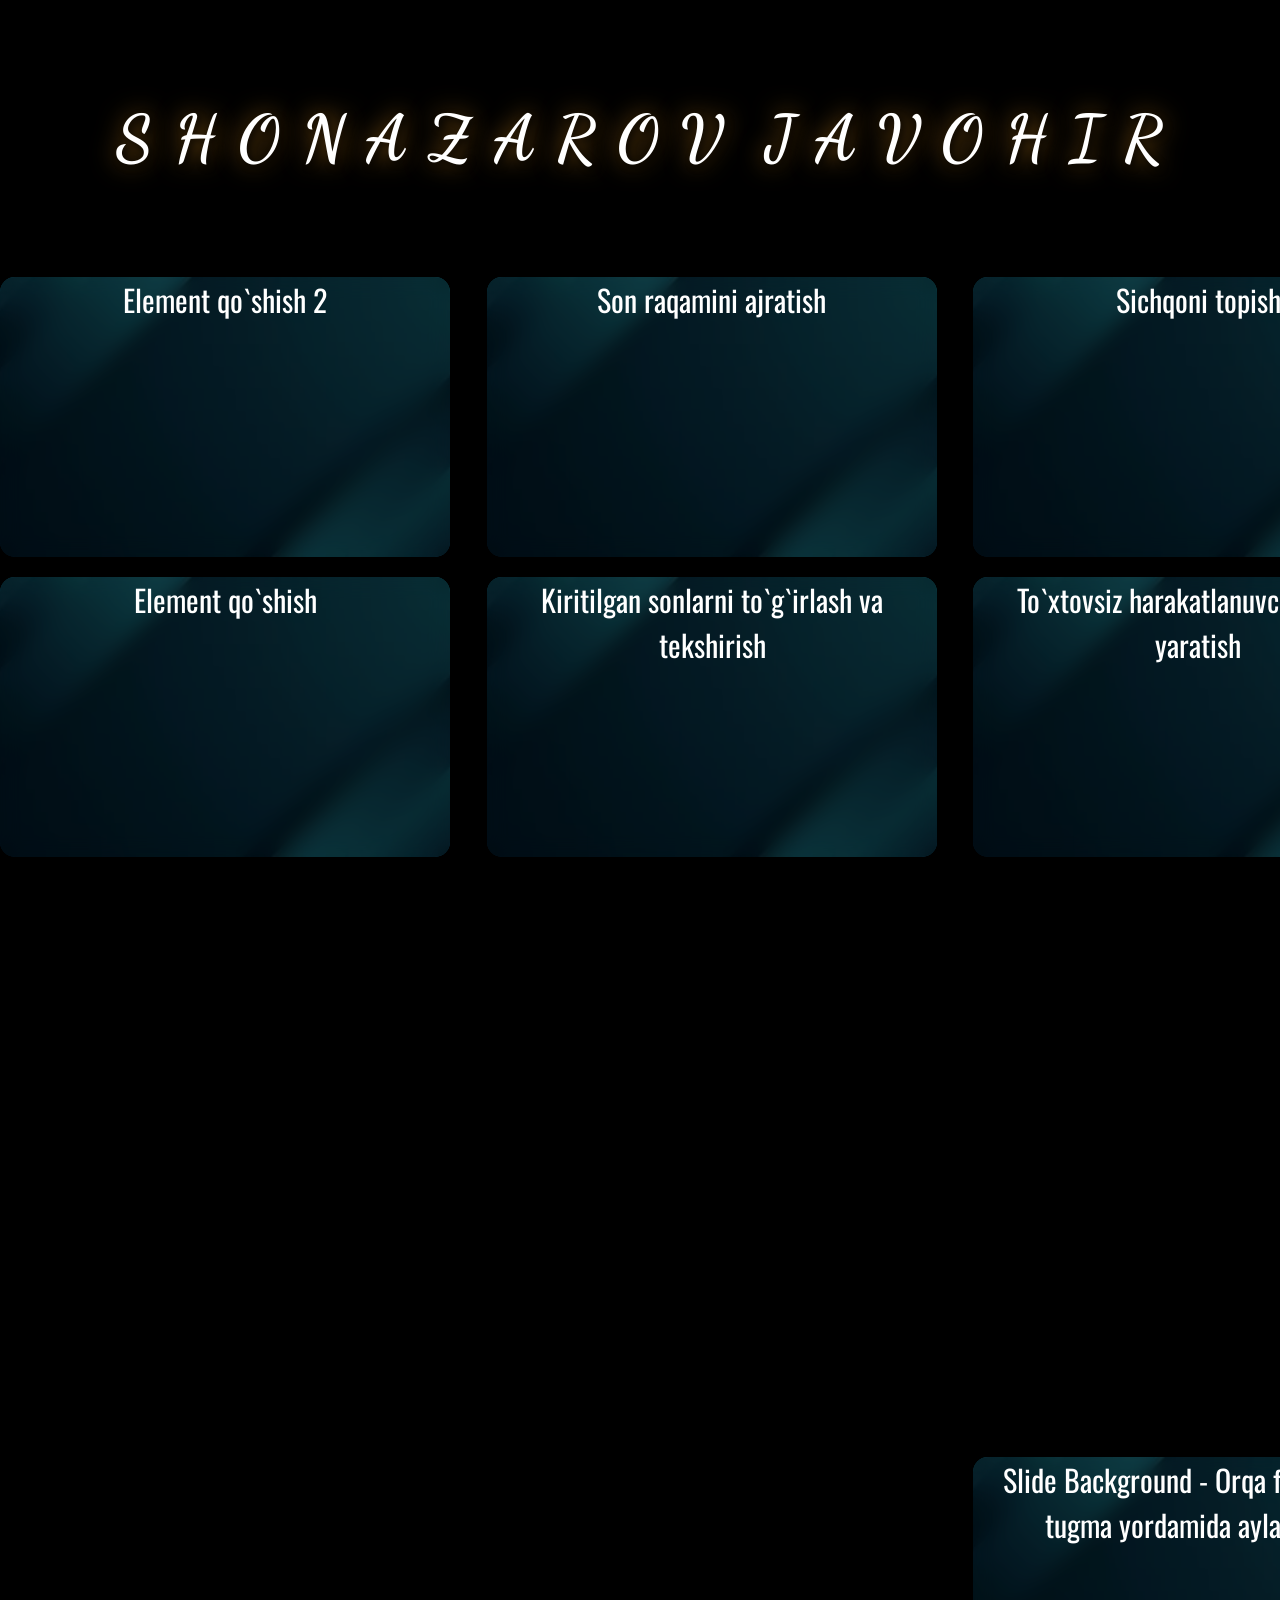
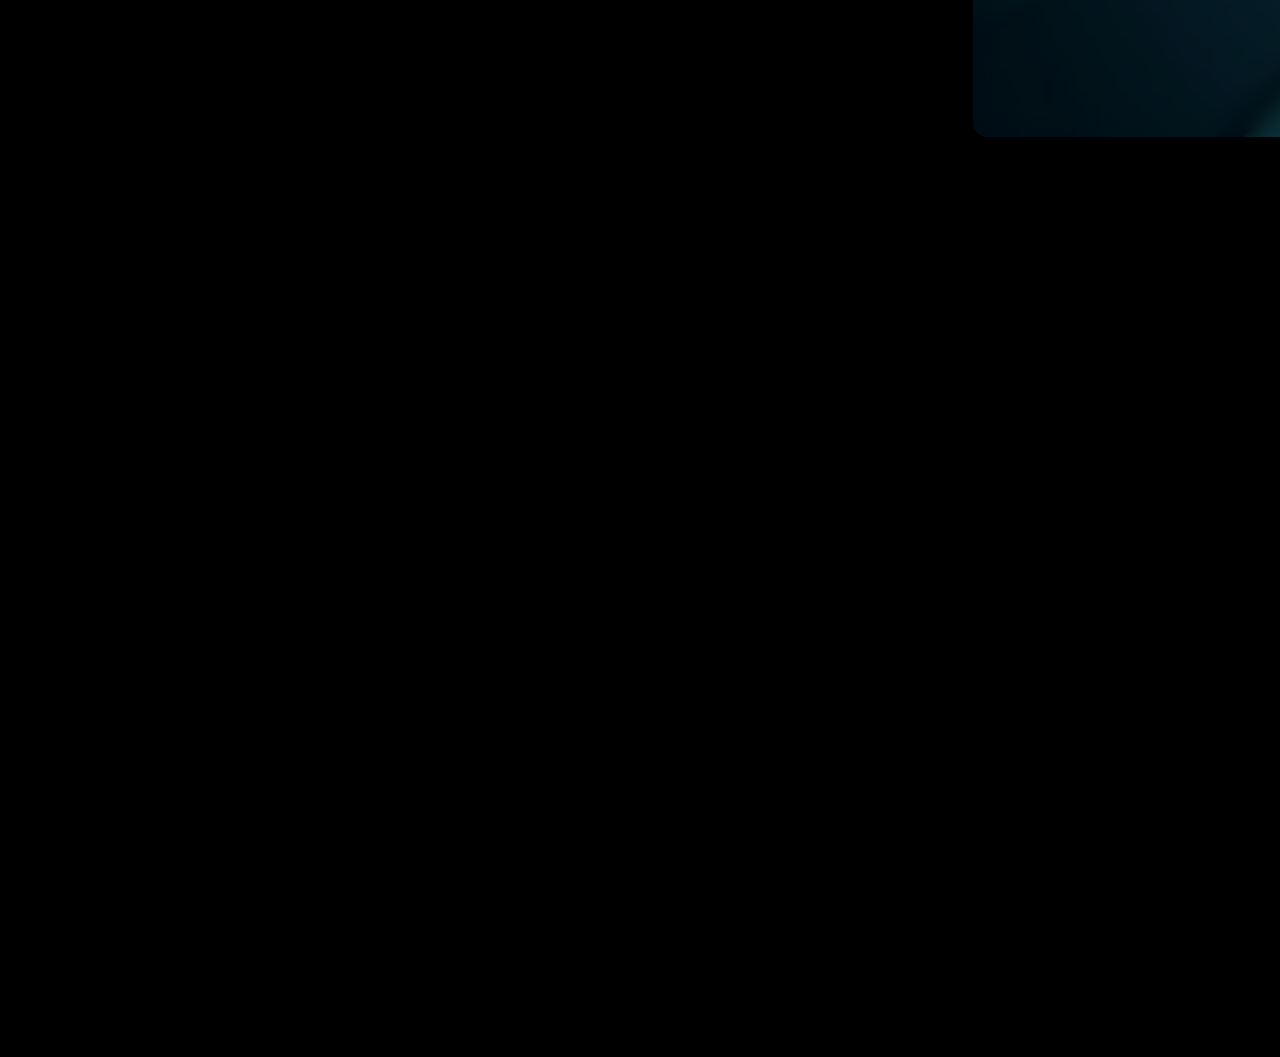
<file: index.html>
<!DOCTYPE html>
<html lang="en">
<head>
    <meta charset="UTF-8">
    <meta name="viewport" content="width=device-width, initial-scale=1.0">
    <title>Document</title>
    <link rel="stylesheet" href="style.css">
    <link rel="stylesheet" href="00/fontawesome-free-6.6.0-web/css/all.css">
    <link href="https://cdn.jsdelivr.net/npm/aos@2.3.4/dist/aos.css" rel="stylesheet">
    <script src="https://cdn.jsdelivr.net/npm/aos@2.3.4/dist/aos.js"></script>
</head>
<body>
    <h1>
        <span data-aos="fade-up" data-aos-delay="100" data-aos-once="false">S</span> 
        <span data-aos="zoom-in" data-aos-delay="200" data-aos-once="false">h</span> 
        <span data-aos="flip-left" data-aos-delay="300" data-aos-once="false">o</span> 
        <span data-aos="fade-down" data-aos-delay="400" data-aos-once="false">n</span> 
        <span data-aos="zoom-out" data-aos-delay="500" data-aos-once="false">a</span> 
        <span data-aos="flip-right" data-aos-delay="600" data-aos-once="false">z</span> 
        <span data-aos="fade-left" data-aos-delay="700" data-aos-once="false">a</span> 
        <span data-aos="zoom-in-up" data-aos-delay="800" data-aos-once="false">r</span> 
        <span data-aos="flip-up" data-aos-delay="900" data-aos-once="false">o</span> 
        <span data-aos="fade-right" data-aos-delay="1000" data-aos-once="false">v</span> 
        <span data-aos="flip-down" data-aos-delay="1100" data-aos-once="false"> </span> 
        <span data-aos="zoom-out-down" data-aos-delay="1200" data-aos-once="false">J</span> 
        <span data-aos="fade-left" data-aos-delay="1300" data-aos-once="false">a</span> 
        <span data-aos="flip-right" data-aos-delay="1400" data-aos-once="false">v</span> 
        <span data-aos="zoom-in" data-aos-delay="1500" data-aos-once="false">o</span> 
        <span data-aos="flip-up" data-aos-delay="1600" data-aos-once="false">h</span> 
        <span data-aos="fade-down" data-aos-delay="1700" data-aos-once="false">i</span> 
        <span data-aos="zoom-out" data-aos-delay="1800" data-aos-once="false">r</span>
    </h1>

    <div class="box">
        <div class="present5 play" data-aos="flip-left" data-aos-delay="200" data-aos-duration="800">
            <a href="05.Element qoshish/home.html">Element qo`shish 2 </a>
        </div>
      
        <div class="present1 play" data-aos="fade-up" data-aos-delay="200" data-aos-duration="800">
            <a href="01.yozilgan soni aniqlash/1home.html">Son raqamini ajratish</a>
        </div>
        <div class="present2 play" data-aos="fade-down" data-aos-delay="200" data-aos-duration="800">
            <a href="02.sichqoni topish/homet.html">Sichqoni topish</a>
        </div>
        <div class="present4 play" data-aos="zoom-out" data-aos-delay="200" data-aos-duration="800">
            <a href="04.Element qo`shish/home.htm">Element qo`shish</a>
        </div>
        <div class="present6 play" data-aos="flip-right" data-aos-delay="200" data-aos-duration="800">
            <a href="06.Kiritilgan sonni to`g`riligini tk/home.html">Kiritilgan sonlarni to`g`irlash va tekshirish</a>
        </div>
      
        <div class="present8 play" data-aos="flip-down" data-aos-delay="200" data-aos-duration="800">
            <a href="08.to`xtovsiz kopto`k/home.html">To`xtovsiz harakatlanuvchi kaptok yaratish</a>
        </div>
        <div class="present9 play" data-aos="fade-left" data-aos-delay="200" data-aos-duration="800">
            <a href="09.sahivani click yordamidan ochish va yopish/home.html">Sahifalarni click yordaida ochish va yopish</a>
        </div>
        <div class="present14 play" data-aos="fade-up-right" data-aos-delay="200" data-aos-duration="800">
            <a href="14.click yordamida elementni o`zgartirish/home.html">Click hodisasi bilan elementlarni o`zgartirish</a>
        </div>
        <div class="present10 play" data-aos="fade-right" data-aos-delay="200" data-aos-duration="800">
            <a href="10.login parol/index.html">Login parol sahifasi</a>
        </div>
        <div class="present15 play" data-aos="zoom-in-up" data-aos-delay="200" data-aos-duration="800">
            <a href="15.mebellar narxi/home.html">Mebelar ro`yhatini tayorlash</a>
        </div>
        <div class="present16 play" data-aos="zoom-in-down" data-aos-delay="200" data-aos-duration="800">
            <a href="16.Test dasturi interfeysini yaratish/home.html">Test dasturi interfeysini yaratish</a>
        </div>
        <div class="present11 play" data-aos="slide-up" data-aos-delay="200" data-aos-duration="800">
            <a href="11.orqa foni oldinga va orqaga o`tqazish/home.html">Slide Background - Orqa fon rasimni tugma yordamida aylantirish</a>
        </div>
     
        <div class="present19 play" data-aos="fade-down-right" data-aos-delay="200" data-aos-duration="800">
            <a href="19.Boriga baraka dasturi/home.html">Boriga baraka dasturi</a>
        </div>
        <div class="present20 play" data-aos="fade-down-left" data-aos-delay="200" data-aos-duration="800">
            <a href="20.X vs O o`yini/home.html">X vs O o`yini</a>
        </div>
        <div class="present17 play" data-aos="fade-up-right" data-aos-delay="200" data-aos-duration="800">
            <a href="17.Imtixon topshiriqlari/home.html">Imtixon topshiriqlari</a>
        </div>
        <div class="present24 play" data-aos="flip-right" data-aos-delay="200" data-aos-duration="800">
            <a href="24.Kazeno o`yini/home.html">casino o`yini</a>
        </div>
        <div class="present21 play" data-aos="zoom-in-left" data-aos-delay="200" data-aos-duration="800">
            <a href="21.Ro`yhatga element kiritish va o`chirish/home.html">Ro`yhatga element kiritish va o`chirish</a>
        </div>
      
        <div class="present23 play" data-aos="flip-left" data-aos-delay="200" data-aos-duration="800">
            <a href="23.O`xshash kartalarni topish o`yini/home.html">O`xshash kartalarni topish o`yini</a>
        </div>
        <div class="present22 play" data-aos="zoom-in-right" data-aos-delay="200" data-aos-duration="800">
            <a href="22.Taomnomalrani random yordamida generatsiya qilish/hpme.html">Taomnomalrani random yordamida generatsiya qilish</a>
        </div>
        <div class="present29 play" data-aos="fade-up" data-aos-delay="200" data-aos-duration="800">
            <a href="29.Online magazin dasturi/index.html">Online magazin dasturi</a>
        </div>
        <div class="present25 play" data-aos="flip-up" data-aos-delay="200" data-aos-duration="800">
            <a href="25.Tezyoz dasturi/home.html">Tezyoz dasturi</a>
        </div>
        <div class="present27 play" data-aos="fade-left" data-aos-delay="200" data-aos-duration="800">
            <a href="27.Eleo Maskning pullarini sarflash/home.html">Elon Maskning pullarini sarflash</a>
        </div>
        <div class="present26 play" data-aos="flip-down" data-aos-delay="200" data-aos-duration="800">
            <a href="26.Tezkor klaviatura o`yini/home.html">Tezkor klaviatura o`yini</a>
        </div>
        <div class="present28 play" data-aos="fade-right" data-aos-delay="200" data-aos-duration="800">
            <a href="28.So`zlarni o`yla topish o`yini/">So`zlarni o`yla topish o`yini</a>
        </div>
      
    </div>
    
    <script>
        AOS.init({
            duration: 1000,
            offset: 200,
            once: false
        });
    </script>
</body>
</html>
</file>
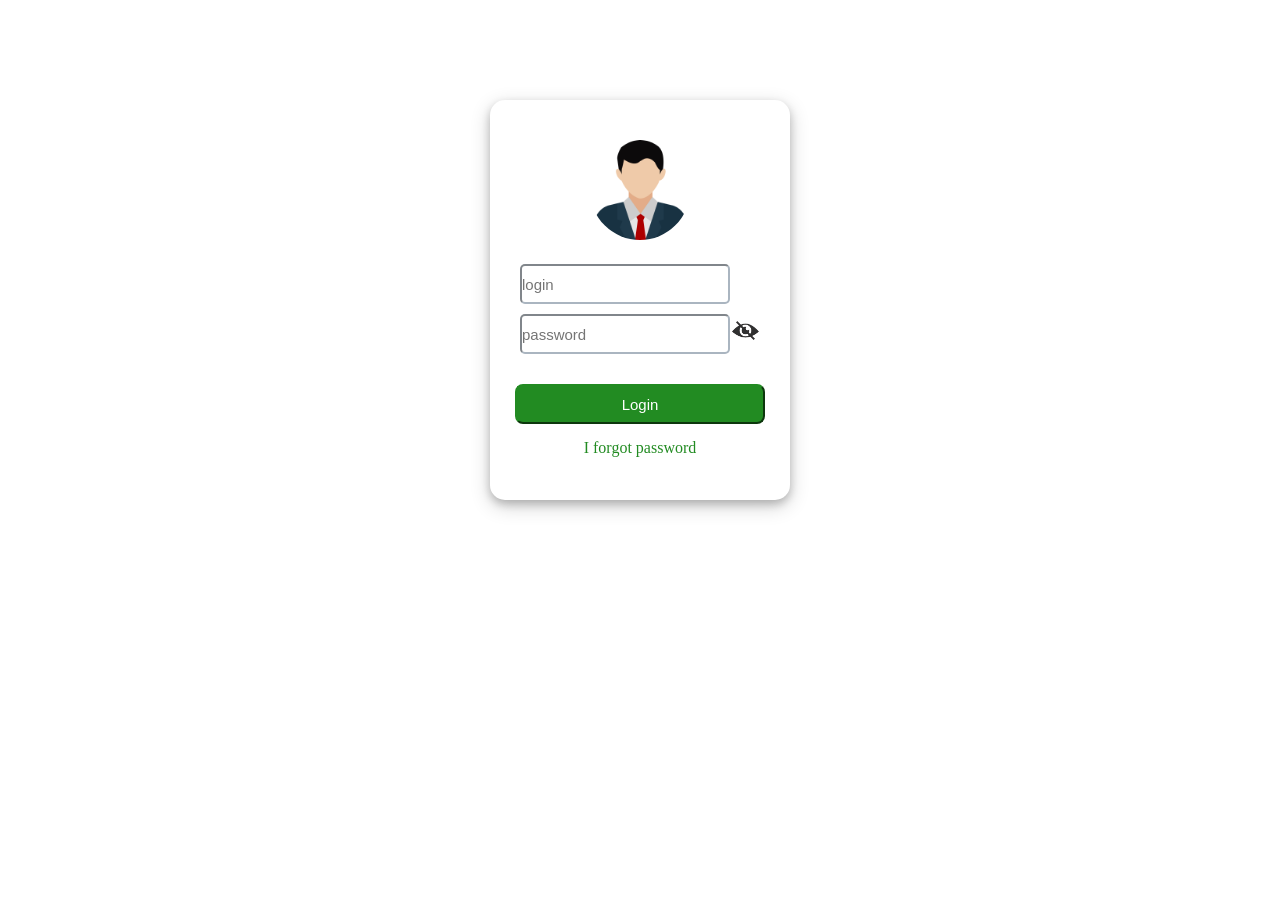
<file: 10.login parol/index.html>
<!DOCTYPE html>
<html lang="en">
<head>
    <meta charset="UTF-8">
    <meta name="viewport" content="width=device-width, initial-scale=1.0">
    <title>Login</title>
    <link rel="stylesheet" href="main.css">
</head>
<body>
    <div class="block1">
        <div class="img">
            <img src="img/user.png" alt="img">
        </div>
        <div class="bolak2">
            <input type="text" placeholder="login">
            <input type="password" placeholder="password" id="password">
            <img src="img/eye-x.png" alt="img" class="rasm">
        </div>

        <button>Login</button>
        <p class="forgot">I forgot password</p>
    </div>

    <script src="app.js"></script>
</body>
</html>
</file>
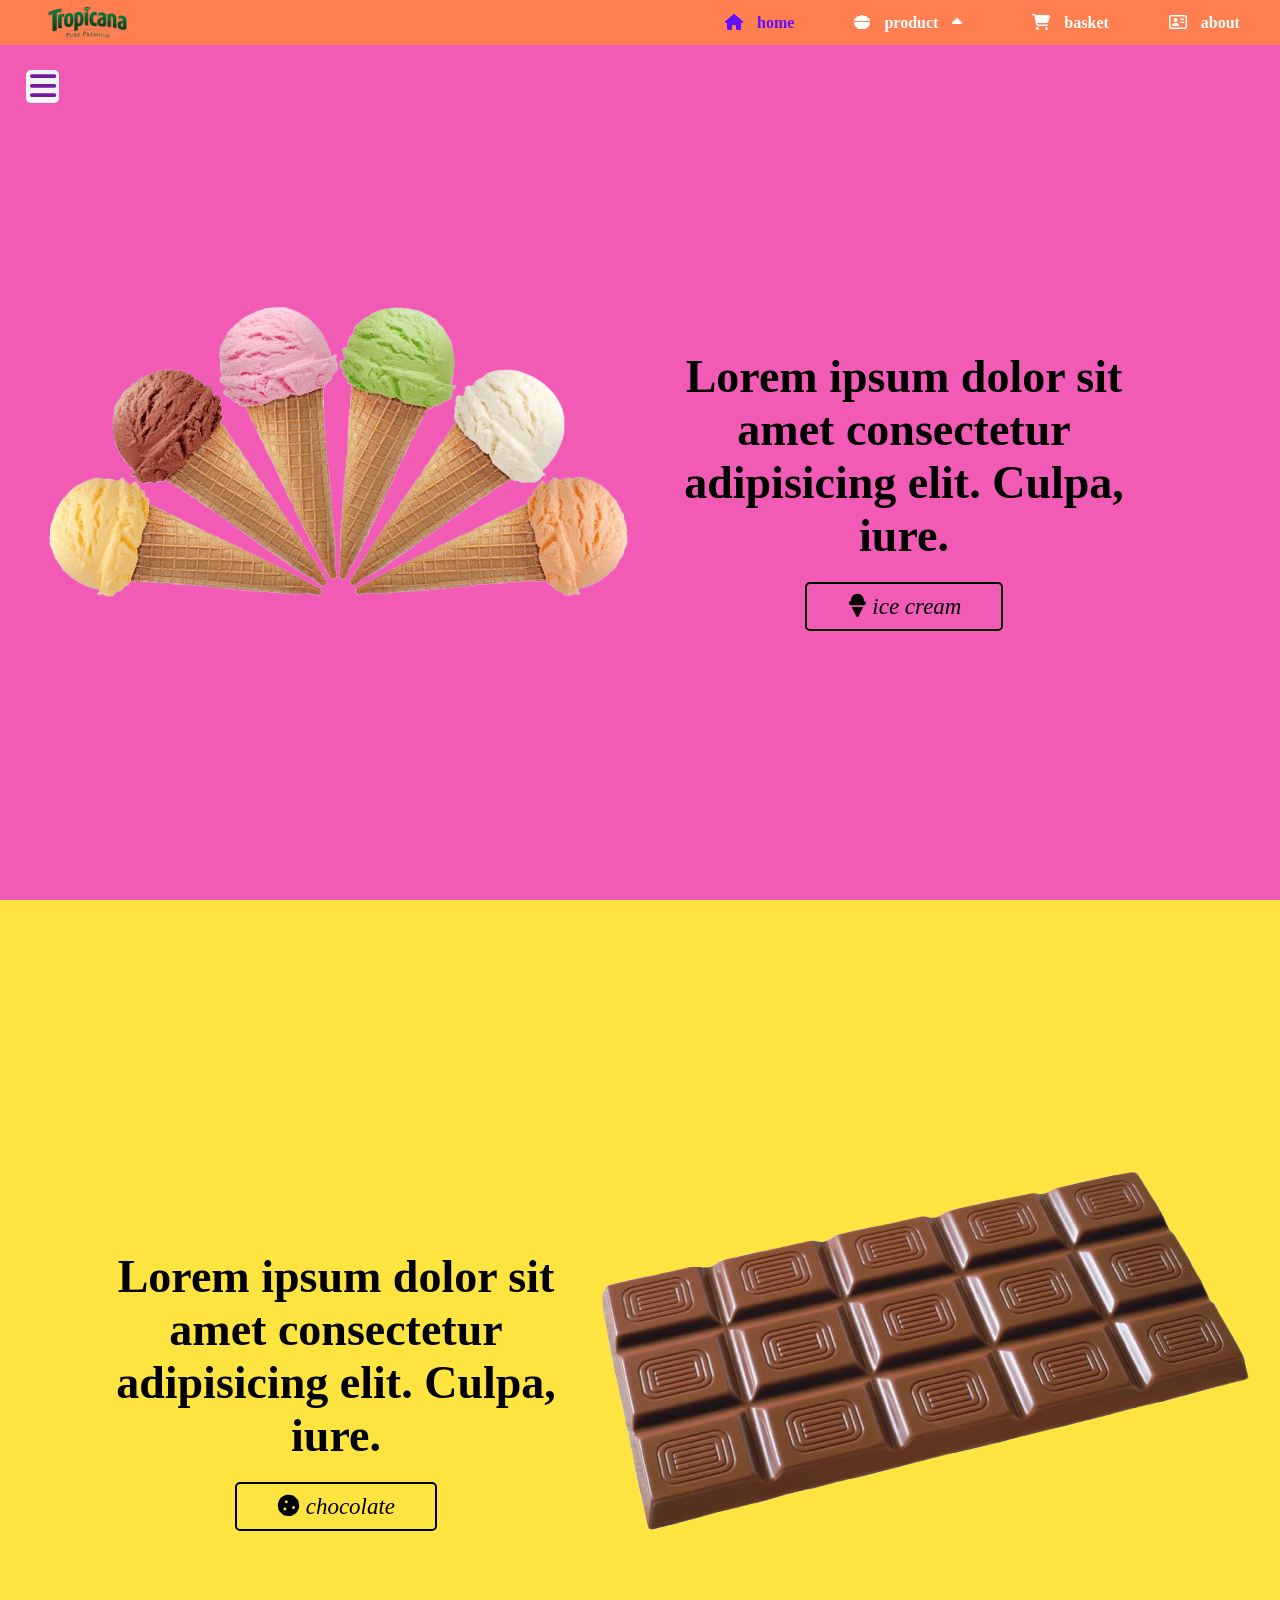
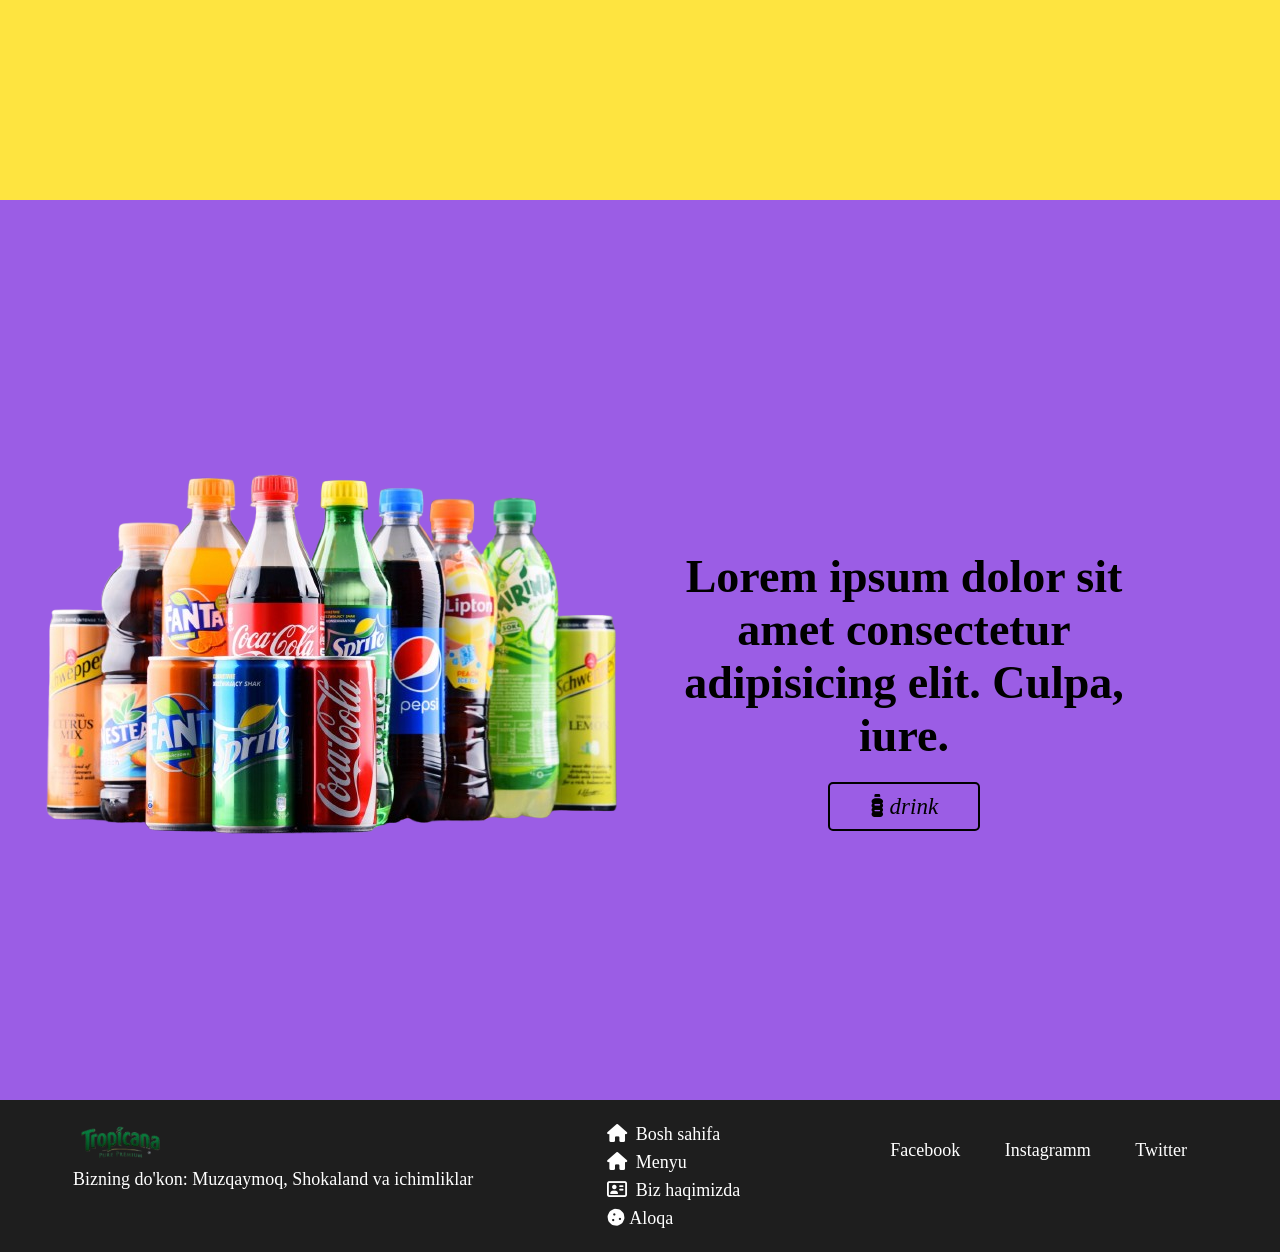
<file: 29.Online magazin dasturi/index.html>
<!DOCTYPE html>
<html lang="en">
<head>
    <meta charset="UTF-8">
    <meta name="viewport" content="width=device-width, initial-scale=1.0">
    <title>Document</title>
    <link rel="stylesheet" href="https://cdnjs.cloudflare.com/ajax/libs/font-awesome/6.7.1/css/all.min.css" integrity="sha512-5Hs3dF2AEPkpNAR7UiOHba+lRSJNeM2ECkwxUIxC1Q/FLycGTbNapWXB4tP889k5T5Ju8fs4b1P5z/iB4nMfSQ==" crossorigin="anonymous" referrerpolicy="no-referrer" />
    <link rel="stylesheet" href="css/main.css">
    <link rel="stylesheet" href="css/home.css">


</head>
<body>
    <nav id="navbar">
        <div class="container navbar-flex">
            <img src="media/media/logo.png" alt="" class="logo">
            <ul class="navbar-items">
                <li><a href="#"  class="actvity"><i class="fas fa-home"></i> home</a></li>
                <li class="navbar-child"><a href="#" ><i class="fa-solid fa-bowl-food"></i> product <i id="symbol" class="fa-solid fa-caret-up shape"></i>
                    <ul class="navbar-child-items">
                        <li><a href="template/ice-cream.html"><i class="fa-solid fa-ice-cream"></i>ice-cream</a></li>
                        <li><a href="template/chocolate.html"><i class="fa-solid fa-cookie"></i>chocolate</a></li>
                        <li><a href="template/drink.html"><i class="fa-solid fa-bottle-water"></i>drink</a></li>
                    </ul>
                </a></li>
                <li><a href="template/basket.html" ><i class="fa-solid fa-cart-shopping"></i>  basket </a></li>
                <li><a href="template/about.html" ><i class="fa-regular fa-address-card"></i>  about </a></li>
            </ul>
        </div>
    </nav>
    
    <div class="header">
        <div class="icon-b">
            <i class="fa-solid fa-bars"></i>
          </div>
           <div class="side-bar">
              <i class="fa-solid fa-xmark icon-x"></i>
            
              <h1>MENU</h1>
              <p class="list"><i class="fa-solid fa-tv"></i>Dashboard</p>
              <p class="list"><i class="fa-solid fa-user"></i>Portfolio</p>
              <p class="list"><i class="fa-brands fa-gripfire"></i>Trending</p>
              <p class="list"><i class="fa-solid fa-comments"></i>Messages</p>
              <p class="list"><i class="fa-solid fa-folder"></i>File Manager</p>
              <p class="list"><i class="fa-solid fa-address-card"></i>Portfolio</p>
              <p class="list"><i class="fa-solid fa-heart"></i>Saved</p>
              <p class="list"><i class="fa-solid fa-gears"></i>Settings</p>
        </div>
      
        <div class="ice-cream-picture">
            <img src="media/media/ice-cream.png" alt="">
        </div>
        <div class="ice-cream-information">
            <h1>Lorem ipsum dolor sit amet consectetur adipisicing elit. Culpa, iure.</h1>
            <span class="emblame"><i class="fa-solid fa-ice-cream"></i> <i>ice cream</i></span>
        </div>
    </div>
    <div class="header2-chocolate">
        <div class="ice-cream-information">
            <h1>Lorem ipsum dolor sit amet consectetur adipisicing elit. Culpa, iure.</h1>
            <span class="emblame"><i class="fa-solid fa-cookie"></i> <i>chocolate</i></span>
        </div>
        <div class="ice-cream-picture">
            <img src="media/media/chocolate.png" alt="">
        </div>
    </div>
    <div class="header3-drink">
        <div class="ice-cream-picture">
            <img src="media/media/drink.png" alt="">
        </div>
        <div class="ice-cream-information">
            <h1>Lorem ipsum dolor sit amet consectetur adipisicing elit. Culpa, iure.</h1>
            <span class="emblame"><i class="fa-solid fa-bottle-water"></i> <i>drink</i></span>
        </div>
    </div>
    <div class="last-page">
        <div class="first">
            <img src="media/media/logo.png" alt="" class="logo">
            <p>Bizning do'kon: Muzqaymoq, Shokaland va ichimliklar</p>
        </div>
        <div class="second">
            <ul class="navbar-child-items-last">
                <li><a href="#"  ><i class="fas fa-home"></i> Bosh sahifa</a></li>
                <li><a href="#"><i class="fas fa-home"></i> Menyu</a></li>
                <li><a href="#" ><i class="fa-regular fa-address-card"></i>  Biz haqimizda</a></li>
                <li><a href="#"><i class="fa-solid fa-cookie"></i>Aloqa</a></li>
            </ul>
        </div>
        <div class="third">
            <ul>
                <li><i class=""></i> Facebook</li>
                <li><i class=""></i> Instagramm</li>
                <li><i class=""></i> Twitter</li>
            </ul>
        </div>
    </div>
    <script src="script/home.js"></script>
</body>
</html>
</file>
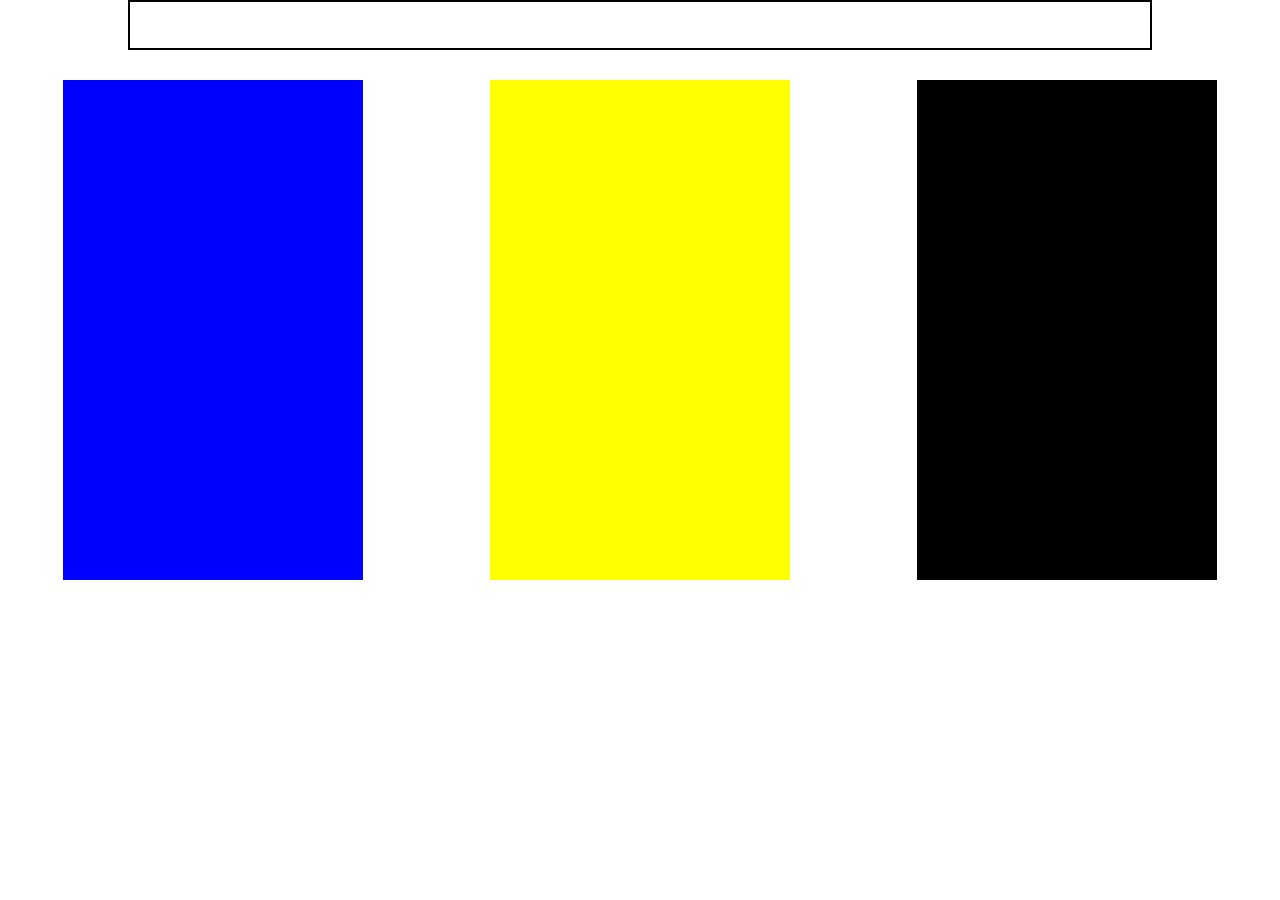
<file: 01.yozilgan soni aniqlash/1home.html>
<!DOCTYPE html>
<html lang="en">
<head>
    <meta charset="UTF-8">
    <meta name="viewport" content="width=device-width, initial-scale=1.0">
    <title>Document</title>
    <link rel="stylesheet" href="1style.css">
</head>
<body>
    <div class="box">
        <input type="text" id="son" oninput="run()">
    </div>
     <div class="text1">
        <p class="p1"></p>
        <p class="p2"></p>
        <p class="p3"></p>
     </div>
  
    <script src="1app.js"></script>
</body>
</html>
</file>
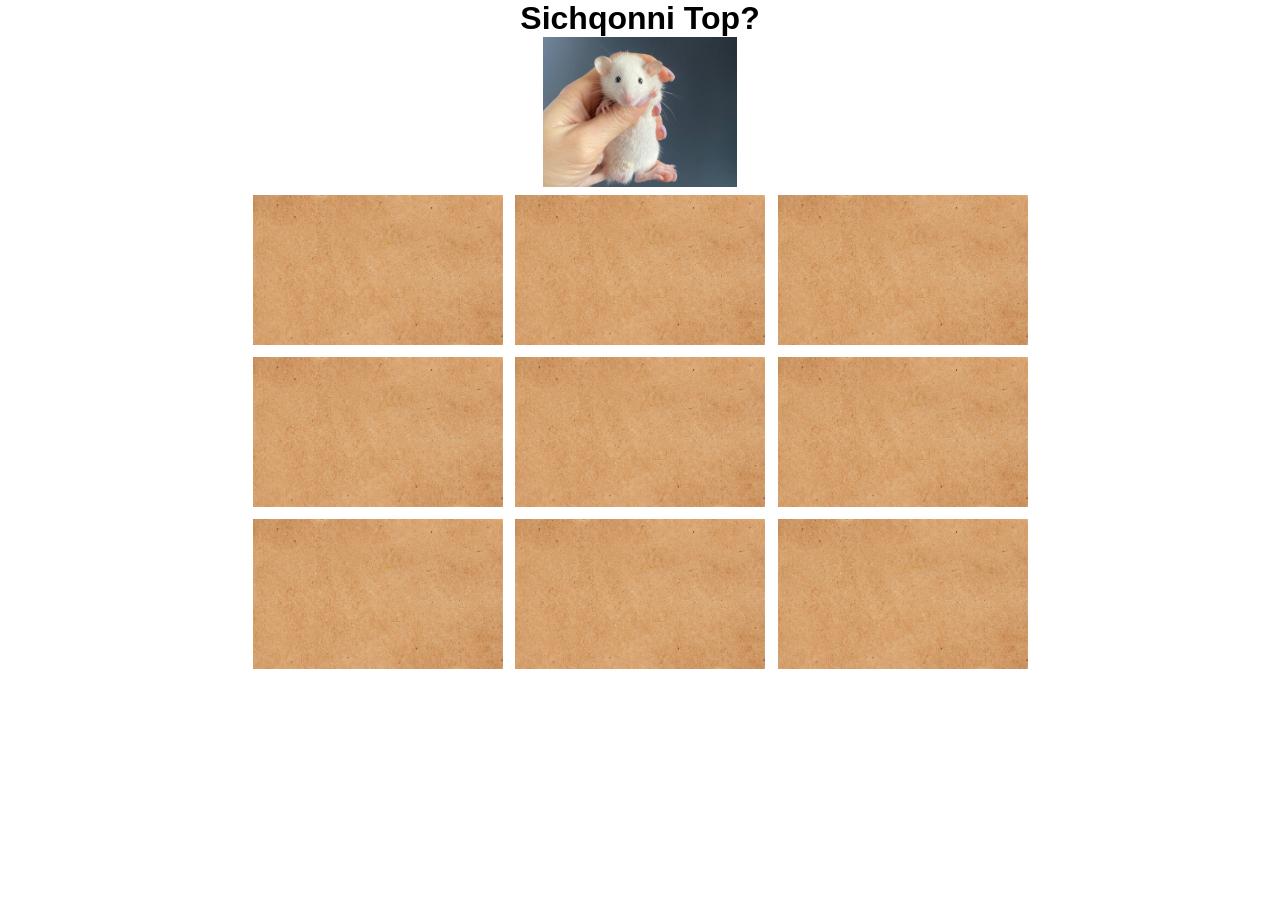
<file: 02.sichqoni topish/homet.html>
<!DOCTYPE html>
<html lang="en">
<head>
    <meta charset="UTF-8">
    <meta name="viewport" content="width=device-width, initial-scale=1.0">
    <title>Document</title>
    <link rel="stylesheet" href="stayle.css">
    
</head>
<body>
    <h1 class="h12">Sichqonni Top?</h1>
    <div class="photo"> 
        <div class="photo1">
            <img src="img/4.jpeg" alt="" width="280px"  height="220px">
        </div> 
        <div class="photo4">
        <div><img class="peper-1" src="img/3.gif" alt="1" onclick= "enter_peper1()" ></div>
        <div><img class="peper-2" src="img/3.gif" alt="2" onclick= "enter_peper2()" ></div>
        <div><img class="peper-3" src="img/3.gif" alt="3" onclick= "enter_peper3()" ></div>
        </div>
        <div class="photo2">
        <div><img class="peper-4" src="img/3.gif" alt="4" onclick= "enter_peper4()"  ></div>
        <div><img class="peper-5" src="img/3.gif" alt="5" onclick= "enter_peper5()"  ></div>
         <div><img class="peper-6" src="img/3.gif" alt="6" onclick= "enter_peper6()" ></div>
        </div>
        <div class="photo3">
        <div><img class="peper-7" src="img/3.gif" alt="7" onclick= "enter_peper7()"  ></div>
        <div><img class="peper-8" src="img/3.gif" alt="8" onclick= "enter_peper8()"  ></div>
        <div><img class="peper-9" src="img/3.gif" alt="9" onclick= "enter_peper9()"  ></div>
        </div>

        <script src="app.js"></script>
        
</body>
</html>
</file>
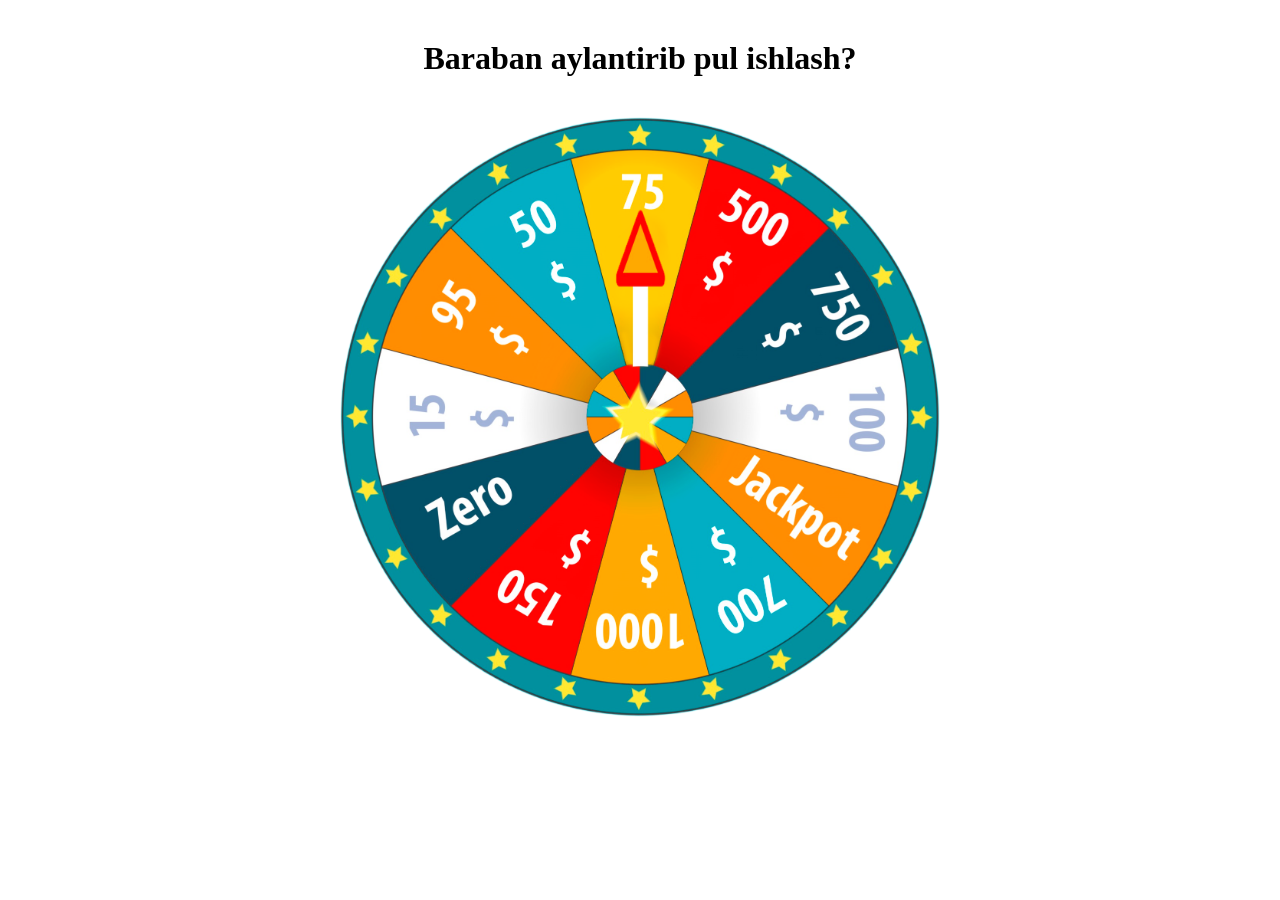
<file: 03.baraban aylantirish/home.html>
<!DOCTYPE html>
<html lang="en">
<head>
    <meta charset="UTF-8">
    <meta name="viewport" content="width=device-width, initial-scale=1.0">
    <title>Document</title>
    <link rel="stylesheet" href="stayle.css">   
    <style>
    </style>
</head>
<body>
    <h1>Baraban aylantirib pul ishlash?</h1>
    <div class="im">
        <img src="img/2.png" alt="" class="but" onclick="trans()">
        <img src="img/1.png" alt="" class="strelka"></div>
    </div>
    <script src="app.js">
    </script>
</body>
</html>
</file>
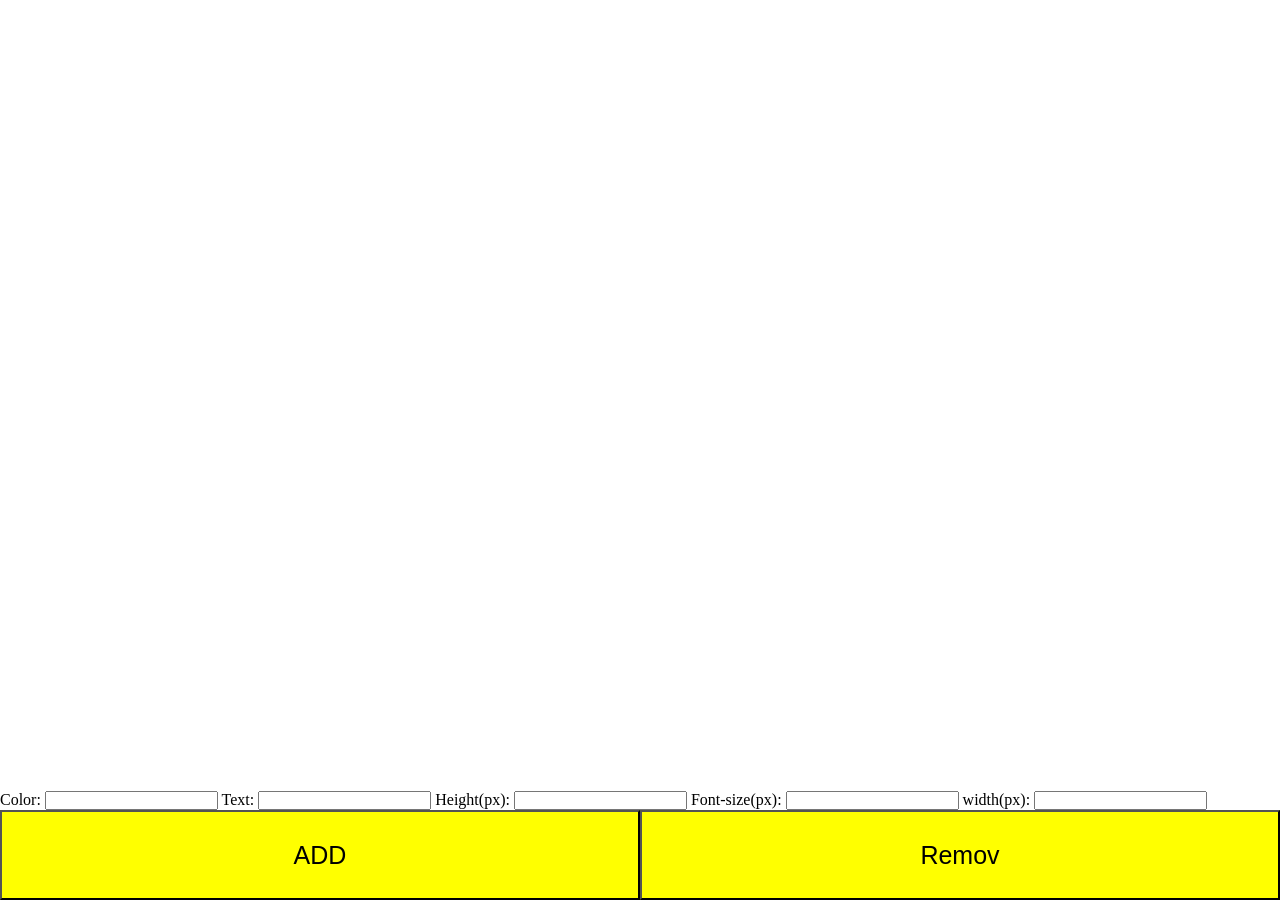
<file: 04.Element qo`shish/home.htm>
<!DOCTYPE html>
<html lang="en">
<head>
    <meta charset="UTF-8">
    <meta name="viewport" content="width=device-width, initial-scale=1.0">
    <title>Document</title>
    <link rel="stylesheet" href="stayle.css">
</head>
<body>
    <div class="elements">

        <div class="inputs">
            <label for="ran">Color:</label>
            <input type="text" class="color-code">

            <label for="tex">Text:</label>
            <input type="text" class="enter-text">

            <label for="baland">Height(px):</label>
            <input type="text" class="heig">

            <label for="size">Font-size(px):</label>
            <input type="text" class="size" >    

            <label for="eni">width(px):</label>
            <input type="text" class="eni">

        </div>
        <div class="buton">
            <button onclick="add()">ADD</button>
            <button onclick="remove()">Remov</button>
        </div>
    </div>
    <script src="app.js"></script>
</body>
</html>
</file>
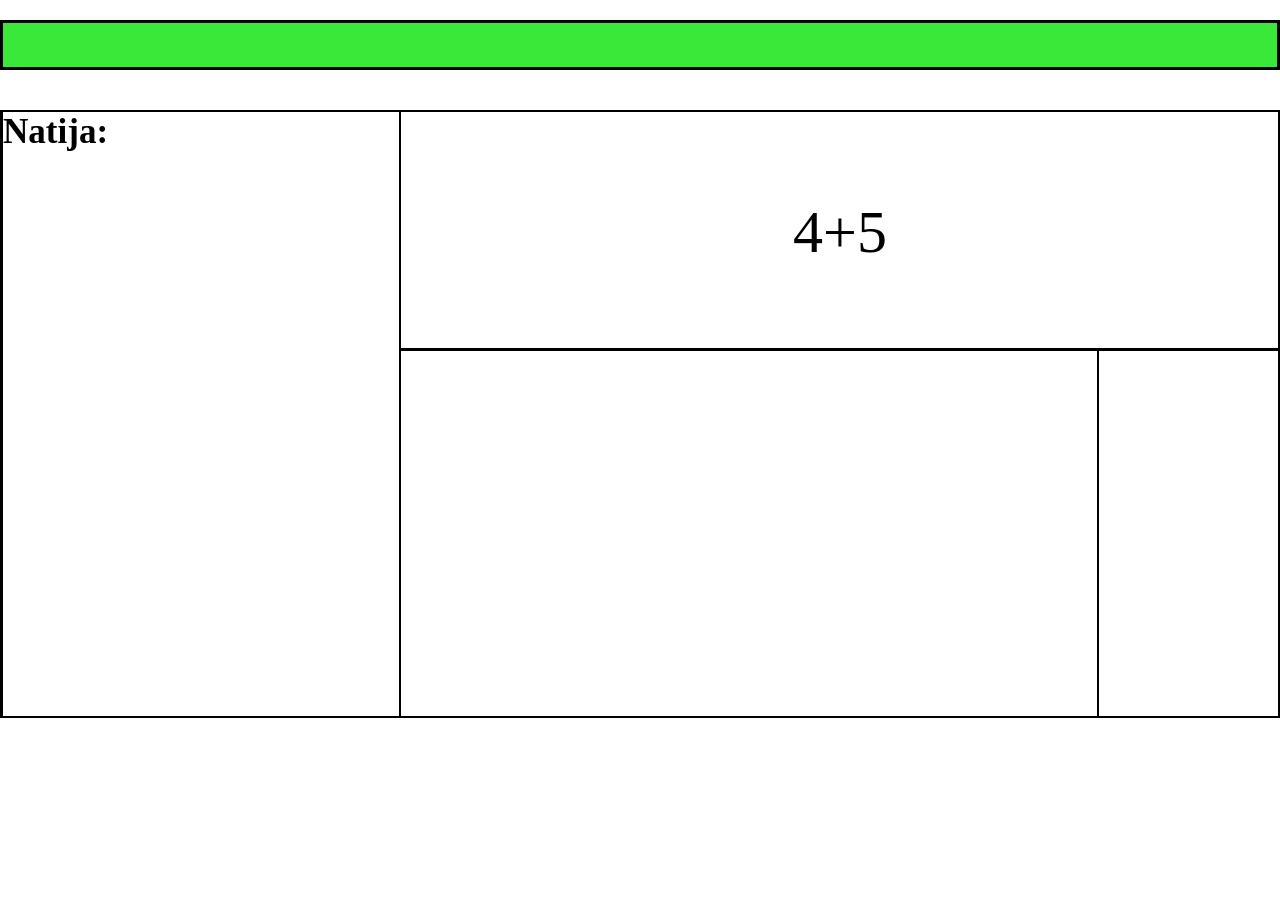
<file: 06.Kiritilgan sonni to`g`riligini tk/home.html>
<!DOCTYPE html>
<html lang="en">
<head>
    <meta charset="UTF-8">
    <meta name="viewport" content="width=device-width, initial-scale=1.0">
    <title>Document</title>
    <link rel="stylesheet" href="style.css">
</head>
<body>
    <div class="today"></div>

    <div class="result">
        <div class="right"><h3>Natija:</h3></div>
        <div class="working"></div>
        <div class="answer"></div>
        <div class="runright"></div>
    </div>
    <script src="app.js"></script>
</body>
</html>
</file>
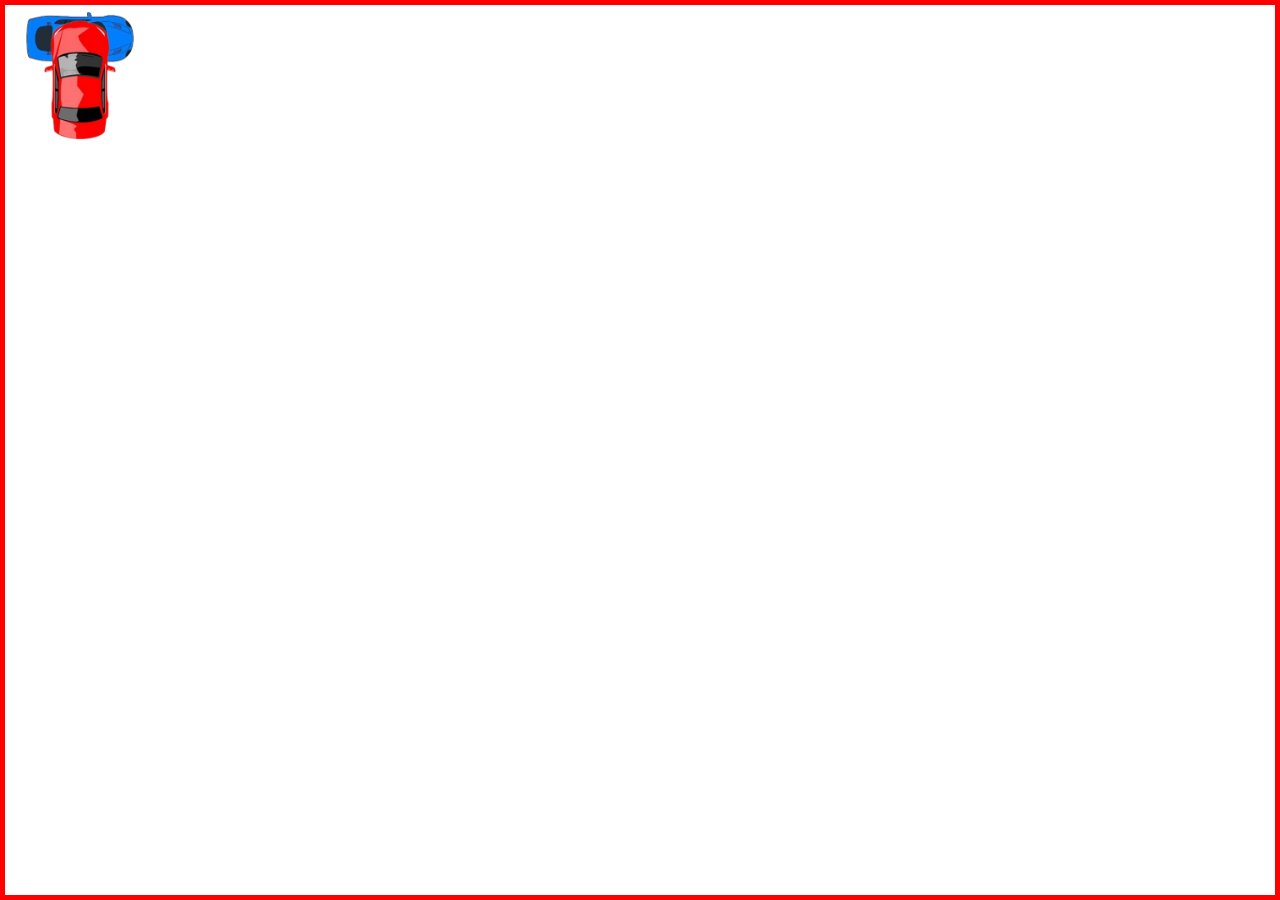
<file: 07.Mashina o`yini/home.html>
<!DOCTYPE html>
<html lang="en">
<head>
    <meta charset="UTF-8">
    <meta name="viewport" content="width=device-width, initial-scale=1.0">
    <title>Document</title>
    <link rel="stylesheet" href="style.css">
</head>
<body>
    <div class="icon-car">
        <img src="img/images-removebg-preview.png" alt="" class="car-blue">
        <img src="img/result.png" alt="" class="car-red">
    </div>
    <script src="app.js"></script>
</body>
</html>
</file>
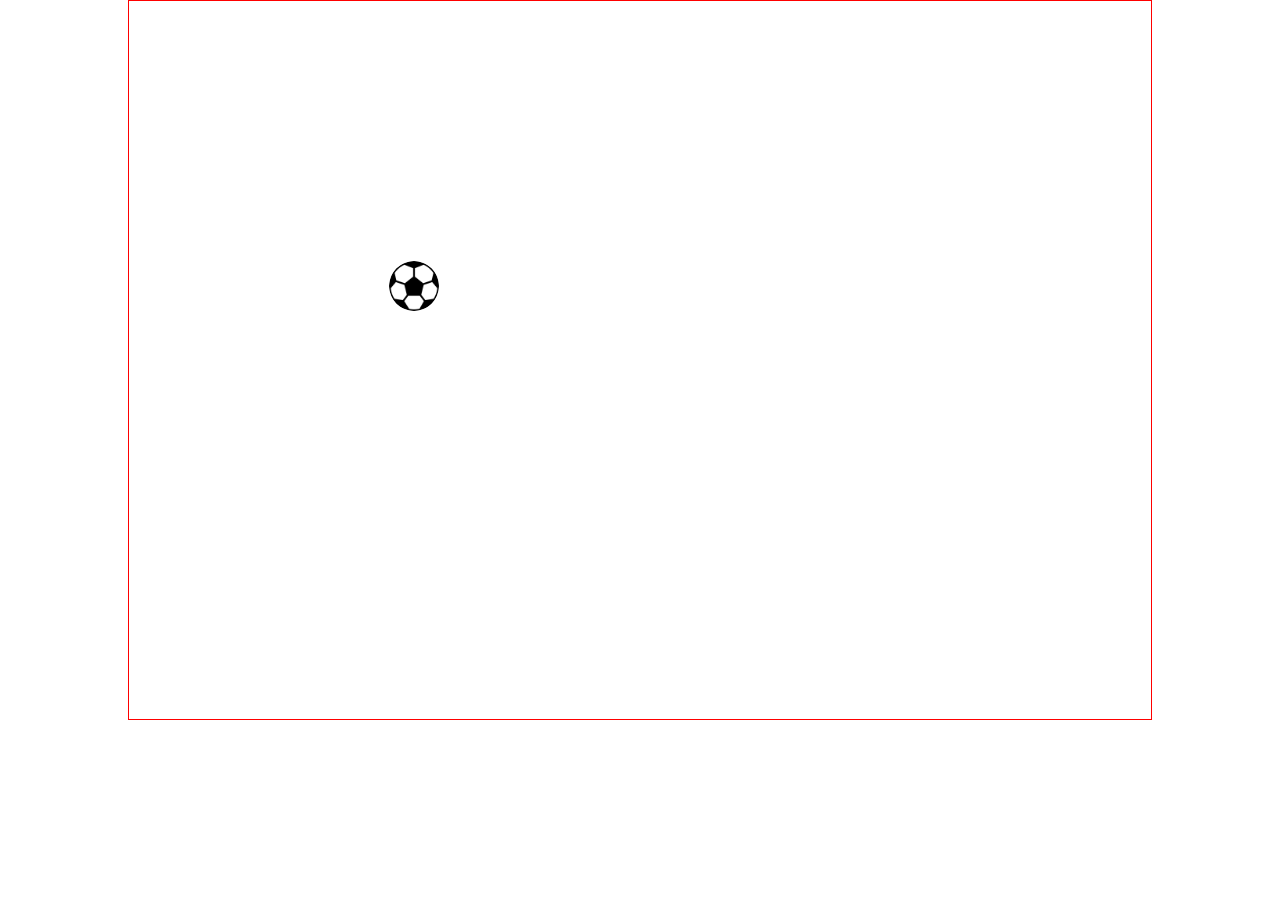
<file: 08.to`xtovsiz kopto`k/home.html>
<!DOCTYPE html>
<html lang="uz">
<head>
    <meta charset="UTF-8">
    <meta name="viewport" content="width=device-width, initial-scale=1.0">
    <title>Harakatlanuvchi Koptok</title>
    <link rel="stylesheet" href="style.css">
</head>
<body>
    <div class="container">
        <div class="ball"></div>
    </div>

    <script src="app.js"></script>
</body>
</html>
</file>
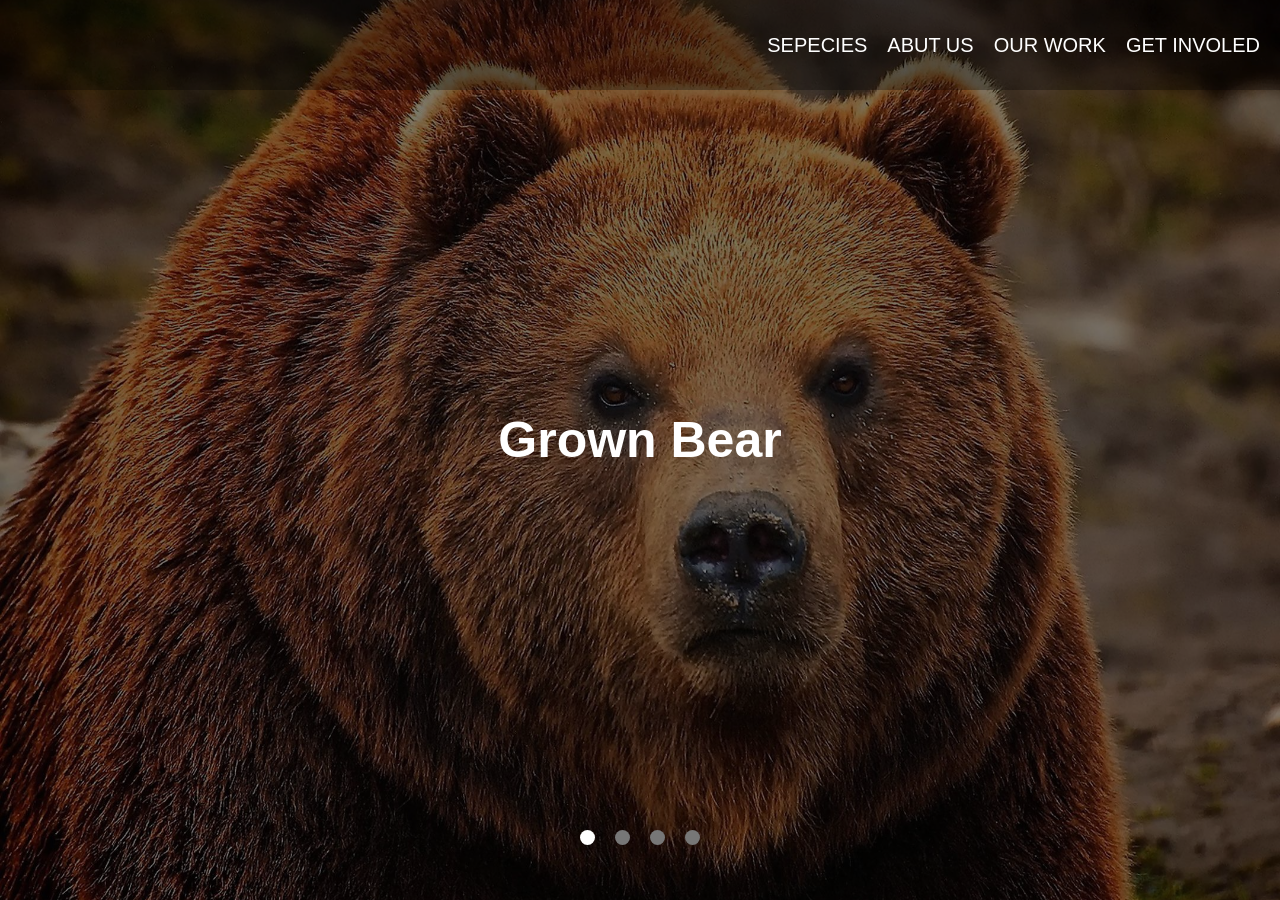
<file: 09.sahivani click yordamidan ochish va yopish/home.html>
<!DOCTYPE html>
<html lang="en">
<head>
    <meta charset="UTF-8">
    <meta name="viewport" content="width=device-width, initial-scale=1.0">
    <title>Document</title>
    <link rel="stylesheet" href="style.css">
</head>
<body>
    <div class="HEDER">
        <div class="heder-bacground">
            <div class="hedre-bar">
                <div class="heder-bar-item">
                    <a href="#">SEPECIES</a>
                </div>
                <div class="heder-bar-item">
                    <a href="#">ABUT US</a>
                </div>
                <div class="heder-bar-item">
                    <a href="#">OUR WORK</a>
                </div>
                <div class="heder-bar-item">
                    <a href="#">GET INVOLED</a>
                </div>
            </div>
            <div class="heder-text">
                <h1>Grown Bear  </h1>
            </div>
            <div class="heder-navigation">
            <span id="batton1"></span>
            <span id="batton2"></span>
            <span id="batton3"></span>     
            <span id="batton4"></span>
        </div>
        </div>
    </div>
   
    <script src="app.js"></script>
</body>
</html>
</file>
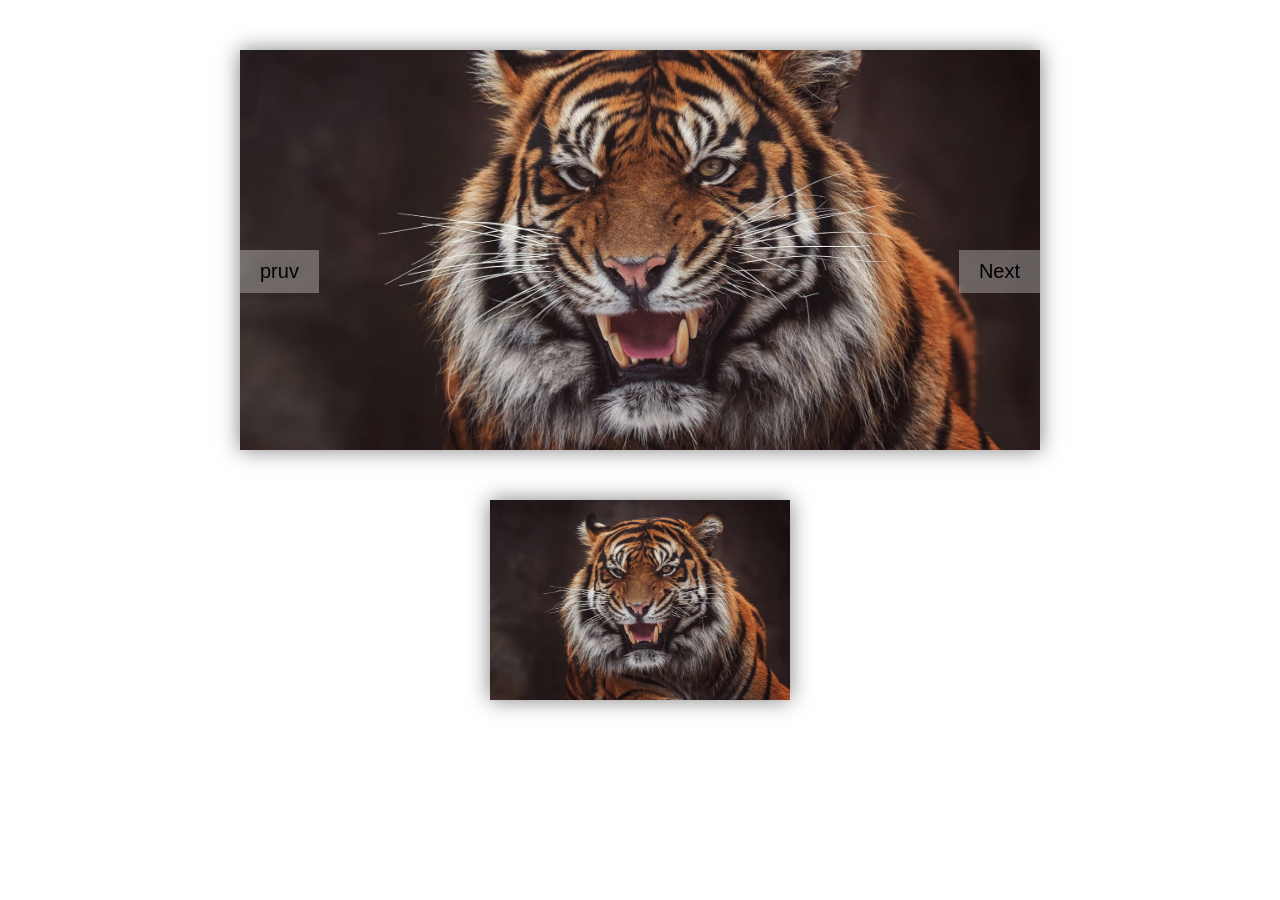
<file: 11.orqa foni oldinga va orqaga o`tqazish/home.html>
<!DOCTYPE html>
<html lang="en">
<head>
    <meta charset="UTF-8">
    <meta name="viewport" content="width=device-width, initial-scale=1.0">
    <title>Document</title>
    <link rel="stylesheet" href="style.css">
</head>
<body>
    <div class="corusel">
        <div class="slides">
            <div class="slid phot-1"></div>
            <div class="slid phot-2"></div>
            <div class="slid phot-3"></div>
            <div class="slid phot-4"></div>
        </div>
        <div class="navigation">
            <button class="preuv">pruv</button>
            <button class="next">Next</button>
        </div>
    </div>
    <div class="corse">
        <div class="answer">
            <div class="slid photo-1"></div>
            <div class="slid photo-2"></div>
            <div class="slid photo-3"></div>
            <div class="slid photo-4"></div>
        </div>
    <script src="app.js"></script>
</body>
</html>
</file>
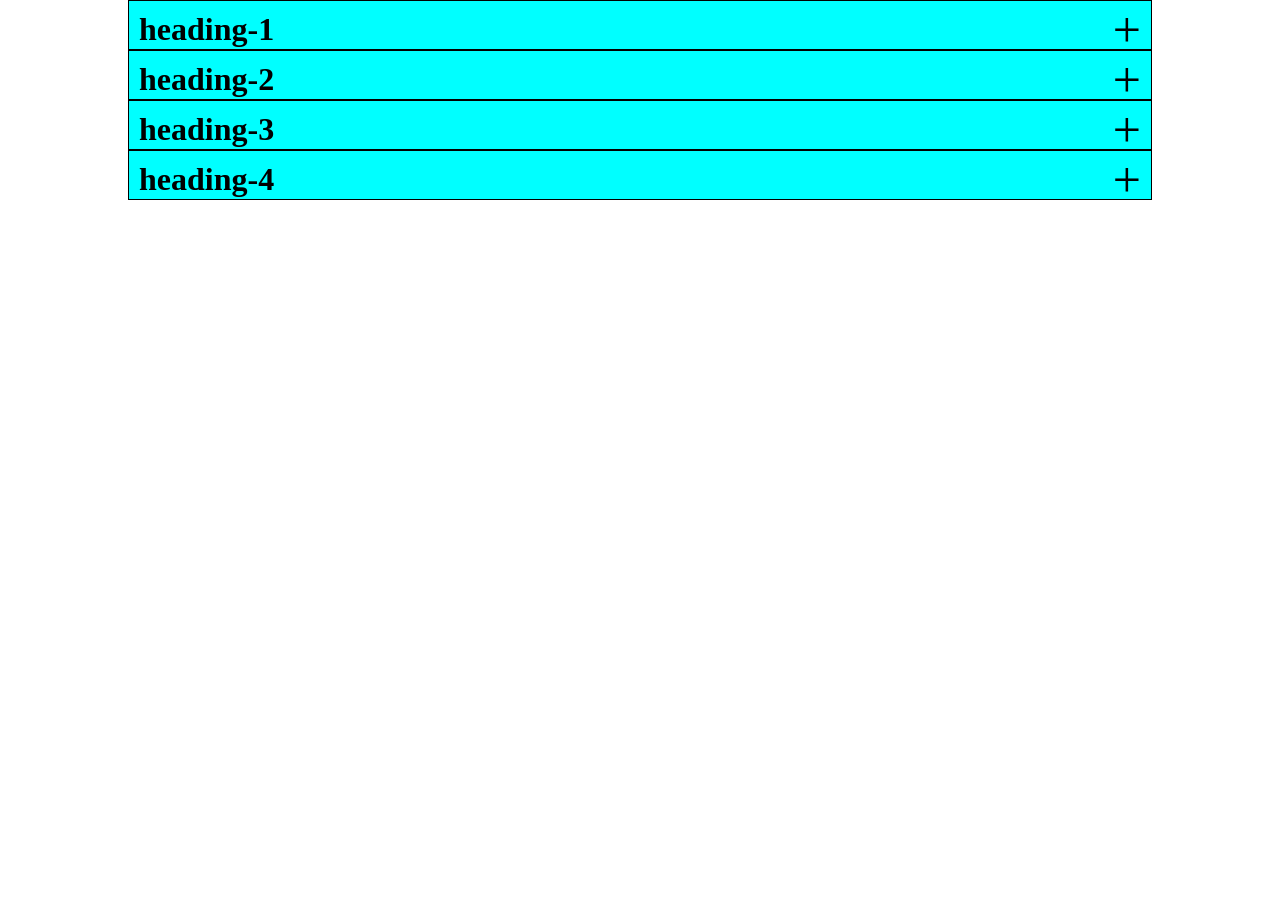
<file: 14.click yordamida elementni o`zgartirish/home.html>
<!DOCTYPE html>
<html lang="en">
<head>
    <meta charset="UTF-8">
    <meta name="viewport" content="width=device-width, initial-scale=1.0">
    <title>Document</title>
    <link rel="stylesheet" href="style.css">
</head>
<body>
    <div class="contener">
        <div class="box">
            <h1>heading-1</h1>
            <span>+</span>
            <p>Lorem ipsum, dolor sit amet consectetur adipisicing elit. Eveniet mollitia tempore vel? Nisi error enim quos illo nemo aut velit accusantium magnam odio omnis aspernatur voluptatem, sed ullam quis unde eos qui! Quos officia tenetur alias esse incidunt. Totam enim rem voluptatum, veniam voluptas ratione distinctio sequi corporis error nobis.</p>
        </div>
        <div class="box">
            <h1>heading-2</h1>
            <span>+</span>
            <p>Lorem ipsum, dolor sit amet consectetur adipisicing elit. Eveniet mollitia tempore vel? Nisi error enim quos illo nemo aut velit accusantium magnam odio omnis aspernatur voluptatem, sed ullam quis unde eos qui! Quos officia tenetur alias esse incidunt. Totam enim rem voluptatum, veniam voluptas ratione distinctio sequi corporis error nobis.</p>
        </div>
        <div class="box">
            <h1>heading-3</h1>
            <span>+</span>
            <p>Lorem ipsum, dolor sit amet consectetur adipisicing elit. Eveniet mollitia tempore vel? Nisi error enim quos illo nemo aut velit accusantium magnam odio omnis aspernatur voluptatem, sed ullam quis unde eos qui! Quos officia tenetur alias esse incidunt. Totam enim rem voluptatum, veniam voluptas ratione distinctio sequi corporis error nobis.</p>
        </div>
        <div class="box">
            <h1>heading-4</h1>
            <span>+</span>
            <p>Lorem ipsum, dolor sit amet consectetur adipisicing elit. Eveniet mollitia tempore vel? Nisi error enim quos illo nemo aut velit accusantium magnam odio omnis aspernatur voluptatem, sed ullam quis unde eos qui! Quos officia tenetur alias esse incidunt. Totam enim rem voluptatum, veniam voluptas ratione distinctio sequi corporis error nobis.</p>
        </div>
    </div>
    <script src="app.js"></script>
</body>
</html>
</file>
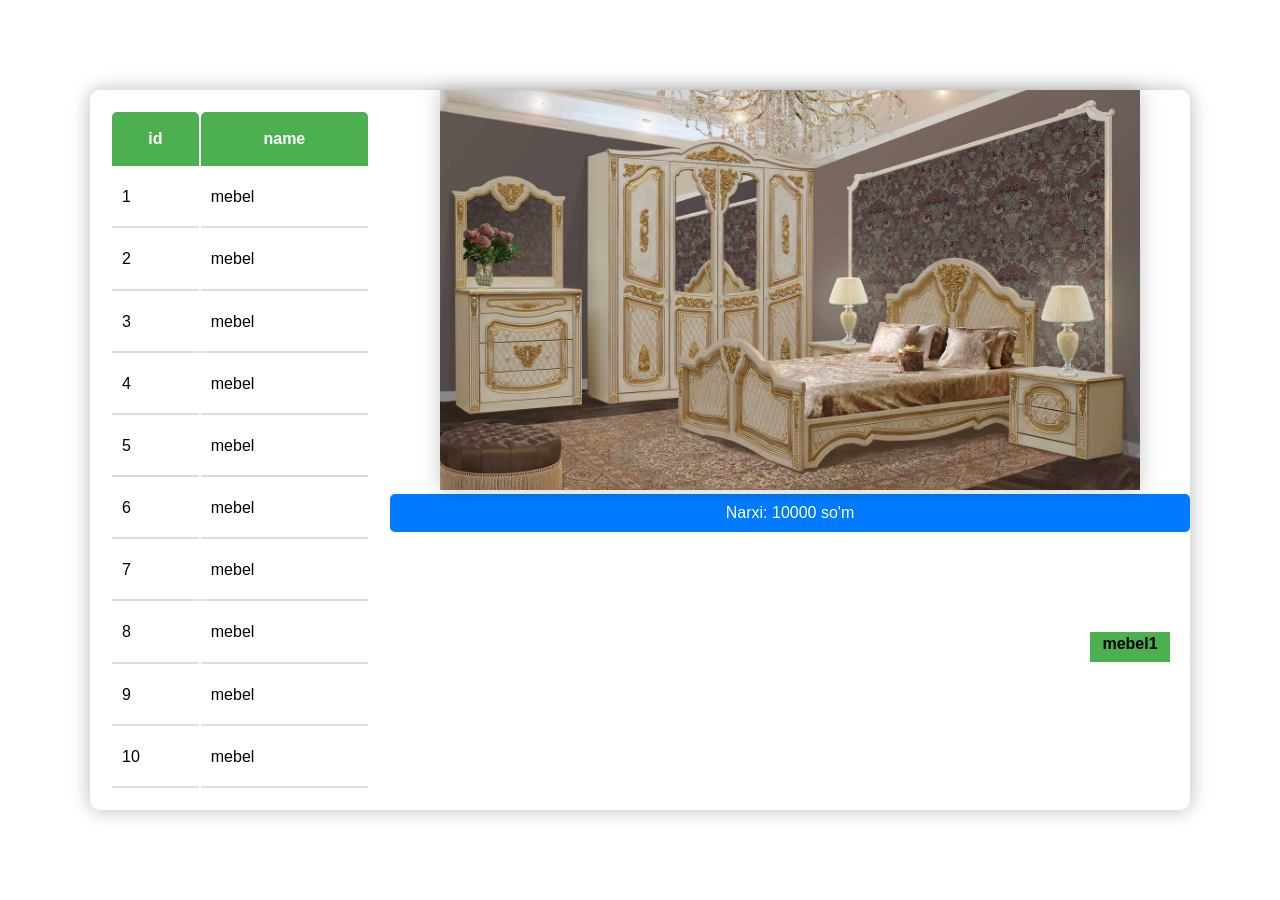
<file: 15.mebellar narxi/home.html>
<!DOCTYPE html>
<html lang="en">
<head>
    <meta charset="UTF-8">
    <meta name="viewport" content="width=device-width, initial-scale=1.0">
    <title>Document</title>
    <link rel="stylesheet" href="style.css">
</head>
<body>
    <div class="contener">
        <table>
            <tr>
                <th>id</th>
                <th>name</th>
            </tr>
            <tr onclick="changePhoto('mebel 1' , 'mebellar/1.jpg','10 0000 000 ')">
                <td>1</td>
                <td>mebel</td>
            </tr>
            <tr onclick="changePhoto('mebel 2' , 'mebellar/2.jpg','22 000 000 ')">
                <td>2</td>
                <td>mebel</td>
            </tr>
            <tr  onclick="changePhoto('mebel 3' , 'mebellar/4.webp','25 000 000 ')">
                <td>3</td>
                <td>mebel</td>
            </tr>
            <tr onclick="changePhoto('mebel 4' , 'mebellar/5.jpg','32 000 000 ')">
                <td>4</td>
                <td>mebel</td>
            </tr>
            <tr  onclick="changePhoto('mebel 5' , 'mebellar/4.webp','30 000 000 ')">
                <td>5</td>
                <td>mebel</td>
            </tr>
            <tr  onclick="changePhoto('mebel 6' , 'mebellar/6.jpg','40 000 000 ')">
                <td>6</td>
                <td>mebel</td>
            </tr>
            <tr  onclick="changePhoto('mebel 7' , 'mebellar/7.jpg','50 000 000 ')">
                <td>7</td>
                <td>mebel</td>
            </tr>
            <tr  onclick="changePhoto('mebel 8' , 'mebellar/8.jpg','60 000 000 ')">
                <td>8</td>
                <td>mebel</td>
            </tr>
            <tr  onclick="changePhoto('mebel 9' , 'mebellar/9.jpg','70 000 000 ')">
                <td>9</td>
                <td>mebel</td>
            </tr>
            <tr  onclick="changePhoto('mebel 10' , 'mebellar/10.jpg','80 000 000 ')">
                <td>10</td>
                <td>mebel</td>
            </tr>
            
        </table>
        <div class="furit-display">
            <img class="furit" src="mebellar/1.jpg" alt="">
            <div class="furit-price">
                Narxi: 10000 so'm
            </div>
            <div class="name">mebel1</div>
        </div>
    </div>
    <script src="app.js"></script>
</body>
</html>
</file>
<file: style.css>
@import url('https://fonts.googleapis.com/css2?family=Dancing+Script:wght@400..700&display=swap');
@import url('https://fonts.googleapis.com/css2?family=Oswald:wght@200..700&display=swap');
*{
    font-family: "Oswald", serif;
    margin: 0 ;
    padding: 0;
}
body{
    background-color: black;
}

.box{
    display: grid;
    grid-template-columns: repeat(3, 1fr); /* Creates three equal columns */
    gap: 20px; /* Gap between grid items */
    width: 1440px;
    margin: 0 auto;

}
h1{
    text-align: center;
    color: white;
    margin:  100px;
}
h1 {
    font-family: 'Poppins', sans-serif; /* Modern font */
    font-size: 4rem; /* Larger text for the heading */
    font-weight: 700; /* Bold font */
    text-transform: uppercase; /* All caps for emphasis */
    text-align: center; /* Center the text */
    text-shadow: 3px 3px 6px rgba(0, 0, 0, 0.6), 0 0 25px rgba(255, 165, 35, 0.6); /* Subtle shadow and glowing effect */
    letter-spacing: 2px; /* Slightly spaced letters for readability */
    
}
h1 span{
    display: inline-block;
    font-family: "Dancing Script", serif;
}

.play {
    width: 450px;
    height: 280px;
    border-radius: 15px;
    background-image: url("img/simple.jpg");
    background-size: cover;
    background-position: center;
    text-align: center;
    position: relative;
    overflow: hidden; /* Prevent content overflow */
}

/* Add an overlay for a transparent background */
.play::before {
    content: '';
    position: absolute;
    top: 0;
    left: 0;
    right: 0;
    bottom: 0;
    background-color: rgba(0, 0, 0, 0.4); /* Semi-transparent overlay */
    backdrop-filter: blur(10px); /* Apply blur effect */
    z-index: -1; /* Ensure the overlay stays behind the content */
    transition: all .5s;
}

.play li {
    background-color: rgba(0, 0, 0, 0.492);
    height: 100%;
    border-radius: 10px;
    color: white;
    font-size: 30px;
    font-weight: bold;
    padding-top: 40px;
    list-style: none;
}
.play a{
    font-size: 30px;
    text-decoration: none;
    color: white;
    text-align: center;

}

.play:hover.play::before {
    background-color: rgba(0, 0, 0, 0) ;
    backdrop-filter: blur(0px);
}

.play li:hover{
    background-color: rgba(0, 0, 0, 0.305);
}
.present:hover{
    background-color: rgba(0, 0, 0, 0.489);
}
</file>
<file: 10.login parol/main.css>
*{
    margin: 0;
    padding: 0;
    box-sizing: border-box;
}
.block1{
    width: 300px;
    height: 400px;
    background-color: white;
    text-align: center;
    border-radius: 15px;
    margin: 100px auto;
    box-shadow: 0 4px 8px 0 rgba(0, 0, 0, 0.2), 0 6px 20px 0 rgba(0, 0, 0, 0.19)
}
.img img{
    width: 100px;
    height: 100px;
    border-radius: 50%;
    margin-bottom: 20px;
}
.img{
    padding-top: 40px;
}
.rasm{
    width: 30px;
    height: auto;
}
input{
    width: 210px;
    height: 40px;
    border-radius: 5px;
    font-size: 15px;
    border-color: rgba(119, 136, 153, 0.621);
    margin-bottom: 10px;
    float: left;
    margin-left: 30px;
}
.bolak2 img{
    margin-top: 53px;
    margin-right: 30px;
}
button{
    width: 250px;
    border-radius: 8px;
    border-color: forestgreen;
    background-color: forestgreen;
    color: white;
    font-size: 15px;
    height: 40px;
    cursor: pointer;
    margin-top: 20px;
    margin-bottom: 15px;
}
p{
    text-decoration: none;
    color: forestgreen;
    cursor: pointer;
}
</file>
<file: 29.Online magazin dasturi/css/main.css>
*{
    padding: 0;
    margin: 0;
    box-sizing: border-box;
    user-select: none;
}
.container{
    width: 100%;
    margin: 0 auto;
 
   
}
#navbar{
    background-color: coral;
    height: 5vh;
    position: fixed;
    width: 100%;
    /* z-index: ; */
    z-index: 1;
}
.navbar-flex{
    display: flex;
    justify-content: space-around;
}
.navbar-items{
    display: flex;
    justify-content: end;
    width: 80%;
    align-items: center;
    height: 5vh;
    gap: 50px;
}
.navbar-items li{
    list-style: none;
   
    
}
.actvity{
    color: #600fff !important;
}
.navbar-child-items{
    position: absolute;
    display: none;
    
}
.navbar-child:hover  .navbar-child-items{
    display: block;
    background-color: coral;
    transition: 2s;
}
.navbar-items li a{
    color: white;
    text-decoration: none;
    font-weight: bold;
}
.navbar-items li a i{
    padding-left: 10px;
    padding-right: 10px;
  
}
.logo{
    height: 5vh;
}
.navbar-child-items li{
    padding:  10px ;
    background-color: coral;
   
}
.navbar-child .navbar-child-items{
    text-align: center;
    background-color:coral ;
   
}
.navbar-items li:hover{
    color: blue;
}
.navbar-child-items li{
    text-align: left;
 
 
}
.navbar-child-items{
    /* padding-right: 30px;
    padding-left: -10px; */
    padding-top: 10px;

}
.navbar-items li a:hover{
    color: blueviolet;
}
.navbar-child-items li:hover{
    background-color: blueviolet;
 
    
}
.navbar-child-items li a:hover{
    color: white;
} 
.navbar-child-items li{
    transition: 2s;
}





.last-page{
    display: flex;
    justify-content: space-around;
    line-height: 20px;
    padding: 20px;
    background-color: rgba(0, 0, 0, 0.881);
    list-style: none;
    gap: 20px;
    font-size: 18px;
}
.second ul{
    list-style: none;
   
}
.second ul li a{
    list-style: none;
    color: white;
    text-decoration: none;
 
}
.second ul li{
    padding: 4px;
}
.third ul{
    list-style: none;
}
.third ul li{
    color: white;
}
.first p{
    color: white;
}
.third li{
    display: inline-block;
    padding: 20px;
    justify-content: start;
}
.second ul li a:hover{
    text-decoration: underline;
}
.second ul li i{
    padding: 0 4px;
}
.third ul li:hover{
    color: #FEE440;
    cursor: pointer;
}
.navbar-items .navbar-child #symbol:hover{
    rotate: 180deg;
    transition: 1s;
}
#symbol{
    transition: 0.1s;
}
.side-bar {
    background-color: yellow;
    position: absolute;
    top: 7%;
    width: 200px;
    height: 97%;
    z-index: 1;
    box-shadow: 0px 0px 10px rgba(47, 46, 46, 0.782),
    0px 0px 10px #2f2e2ec7;
    display:none;
    transform: translateX(-250px);
    transition: all 1s ease-in-out; 
}

.side-bar h1 {
    text-align: center;
    font-weight: bold;
    color: #701d9f;
    font-size: 40px;
    padding-left: 10px;
}

.side-bar p {
    display: flex; 
    align-items: center; 
    padding-top: 10px; 
    width: 100%;
    height: 30px;
    padding-bottom: 10px;
    padding-left: 10px;
    gap: 5px;

}

.side-bar p i {

    font-size: 16px; 
    width: 30px;
}
.side-bar p:hover{
    background-color: #701d9f;
    color: white;
    padding-left: 20px;
}
/* icon bars */
.icon-b {
    font-size: 30px;
    background-color: whitesmoke;
    color: #701d9f;
    height: 33px;
    width: 33px;
    text-align: center;
    line-height: 33px;
    border-radius: 5px;
    cursor: pointer;
    position: fixed;
    top: 70px;
    left: 2%;
    z-index: 1;

}  
.icon-x{
    font-size: 35px;
    text-align: center;
    line-height: 33px;
    border-radius: 5px;
    cursor: pointer;
    position: relative;
    top: 39px;
    left: 10px;
    background-color: whitesmoke;
    color: #701d9f;
    width: 33px;
    
}
</file>
<file: 29.Online magazin dasturi/css/home.css>
.header{
    background-color: #F15BB5;
    width: 100%;
    height: 100vh;
    display: flex;
    justify-content: space-between;
    align-items: center;
    padding-right: 150px;
}
.ice-cream-picture{
    width: 60%;
    height: 400px;
    /* background-color: #F15B; */
    display: flex;
    justify-content: center;
    align-items: center;
    
    
}
.ice-cream-information{
    width: 40%;
    height: 200px;
    /* background-color: antiquewhite; */
    display: flex;
    justify-content: center;
    align-items: center;
    text-align: center;
    font-size: 23px;
    font-family: 'Times New Roman', Times, serif;
    display: inline-block;
    
    
}
.emblame{
    border: 2px solid black;
    width: 720px;
    height: 30px;
    line-height: 90px;
    text-align: center;
    padding: 10px 40px;
    border-radius: 5px;
}
.emblame:hover{
    box-shadow: 0 0 8px black;
    cursor: pointer;
    scale: 0.5;
}
.header2-chocolate{
    background-color: #FEE440;
    width: 100%;
    height: 100vh;
    display: flex;
    justify-content: space-between;
    align-items: center;
    padding-left: 100px;
}
.header3-drink{
    background-color:  #9B5DE5;
    width: 100%;
    height: 100vh;
    display: flex;
    justify-content: space-between;
    align-items: center;
    padding-right: 150px;

}
</file>
<file: 01.yozilgan soni aniqlash/1style.css>
*{
    margin: 0;
    padding: 0;
    box-sizing: border-box;
    font-size: 30px;
    text-decoration: none;
    list-style: none;
}
.p1{
    background-color: blue;
    color: white;
    width: 300px;
    height: 500px;
    
}
.p2{
    background-color: yellow;
    color: white;
    font-size: 50px;
    width: 300px;
    height: 500px;
}
.p3{
    background-color: black;
    color: white;
    font-size: 50px;
    width: 300px;
    height: 500px;
}
.text1{
    display: flex;
    justify-content: space-around;
}
input{
    width: 80%;
    height: 50px;
    text-align: center;
    border: 2px solid black;
}
.box{
    text-align: center;
}
.p1 , .p2 , .p3{
    font-size: 70px;
    text-align: center;
    margin-top: 30px;
    line-height: 370px;
}
.back{
    display: flex;
    align-items: flex-end;
    margin-top: 100px;
}
a{
    color: black;
}
</file>
<file: 02.sichqoni topish/stayle.css>
*{
    margin: 0;
    padding: 0;
    box-sizing: border-box;
    font-family: sans-serif;
}
.photo1{
    display: flex;
    justify-content: center;
    width: 150px;
    height: 90px;
    margin: 0 auto;
}
.h12{
    text-align: center;
}
.photo4{
    display: flex;
    justify-content: space-evenly  ;
    padding-top: 1% ;
    margin-top: 60px;
}
.photo2{
    display: flex;
    justify-content: space-evenly;
    padding-top: 1%;
}
.photo3{
    display: flex;
    justify-content: space-evenly;
    padding-top: 1%;
}
.back{
    display: flex;
    align-items: flex-end;
    font-size: 30px;
    margin-left: -355px;
    margin-top: 20px;
    
}
a{
    color: black;
    text-decoration: none;
    list-style: none;
}
img{
    width: 250px;
    height: 150px;
}
.photo{
    width: 800px;
    margin: 0 auto
}
</file>
<file: 03.baraban aylantirish/stayle.css>
*{
    margin: 0;
    padding: 0;
    box-sizing: border-box;
    text-decoration: none;
    list-style: none;
}
.but{
    position: absolute;
    width: 600p;
    height: 600px;
}
.strelka{
    position: absolute;
    width: 80px;
    height: 160px;
    margin-top: 90px;
}
.im{
    display: flex;
    justify-content: center;
    transition: trasform 1s ;
}
h1{
    text-align: center;
    padding: 40px 0 40px 0;
}
.back{
    display: flex;
    align-items: flex-end;
    font-size: 30px;
    margin-top: 550px;
}
a{
    color: black;
}
</file>
<file: 04.Element qo`shish/stayle.css>
*{
    margin: 0;
    padding: 0;
    box-sizing: border-box;

}
.buton{
    position: fixed;
    width: 100%;
    bottom: 0;
    display: flex;
}
.buton button{
    width: 50%;
    height: 10vh;
    background-color: yellow;
    font-size: 25px;
}
.buton button:hover{
    background-color: aqua;
}
.box{
    width: 10%;
    background-color: red;
    border: 1px solid black;
    height: 200px;
}
.elements{
    display: flex;
    /* bir xatorni ikkinch qator */
    flex-wrap: wrap;
}
.inputs{
    position: fixed;
    bottom: 10vh;
    flex-direction: row-reverse;
}
</file>
<file: 06.Kiritilgan sonni to`g`riligini tk/style.css>
*{
    margin: 0;
    padding: 0;
    box-sizing: border-box;
    font-family: serif;

}
.today{
    width: 80rem;
    height: 50px;
    border: 3px solid black;
    margin: 0 auto;
    margin-top: 20px;
    background-color: rgb(57, 232, 57);
}
.result{
    width: 80rem;
    height: 38rem;
    border: 2px solid black;
    margin: 40px auto;
    font-size: 30px;
    margin-bottom: 0;
}
.right{
    width: 25rem;
    height: 38rem;
    border: 2px solid black;
    margin-bottom: -100px;
    margin-top: -2px;
    margin-left: -1px;
}
.working{
    width: 882px;
    height: 15rem;
    border: 2px solid black;
    margin: -608px 397px ;
    text-align: center;
    font-size: 60px;
    line-height: 240px;
}
.answer{
    width: 700px;
    height: 369px;
    border: 2px solid black;
    margin: 607px 397px;   
    text-align: center;
    font-size: 60px;
    line-height: 240px;   
}
.runright{
    width: 184px;
    height: 369px;
    border: 2px solid black;
    margin: -976px 1095px;
}
</file>
<file: 07.Mashina o`yini/style.css>
*{
    margin: 0;
    padding: 0;
    box-sizing: border-box;
}
.icon-car{
    width: 100%;
    height: 100vh;
    border: 5px solid red;
}
img{
    width: 150px;
    transition: 0.1s;
    position: absolute;
}
</file>
<file: 08.to`xtovsiz kopto`k/style.css>
* {
    margin: 0;
    padding: 0;
    box-sizing: border-box;
}

.container {
    width: 80%;
    height: 80vh;
    border: 1px solid red;
    position: relative;
    overflow: hidden;
    margin: 0 auto;
}

.ball {
    width: 50px;
    height: 50px;
    background-image: url('img/football.png');
    background-size: cover;
    border-radius: 50%;
    position: absolute;
    top: 0;
    left: 0;
}
</file>
<file: 09.sahivani click yordamidan ochish va yopish/style.css>
*{
    margin: 0;
    padding: 0;
    box-sizing: border-box;
    font-family: sans-serif;
}
.HEDER{
    height: 100vh;
    background-image: url("img/bear.jpg");
    background-position: center center;
    background-size: cover; 
    /* ramni siljidmaydi */
    transition: 1s;
}
.heder-bacground{
    height: 100% ;
    background-color: rgba(0, 0, 0, 0.5) ;
    /* opacity: 0.8; */
}
.hedre-bar{
    height: 10vh;
    display: flex;
    background-color: black;
    justify-content: end;   
    gap: 20px;
    align-items: center;
    padding-right: 20px;
    background-color: rgba(0, 0, 0, 0.312);
}
.hedre-bar a{
    color: white;
    text-decoration: none;
    font-size: 20px;
    user-select: none;  
}
.heder-text h1{
    color: white;
    text-align: center;
    line-height: 700px;
    font-size: 50px;
    transform: 1s;
    cursor: pointer;
}
.heder-navigation{
    position: absolute;
    bottom: 20px;
    width: 100%;
    height: 50px;
    display: flex;
    justify-content: center;
    gap: 20px;
}
.heder-navigation span{
    width: 15px;
    height: 15px;
    background-color: #777;
    border-radius: 50%;
    cursor: pointer;
}
#batton1{
    background-color: white;
}
#text1{
    font-family: sans-serif;
    font-size: 41px;
}
</file>
<file: 11.orqa foni oldinga va orqaga o`tqazish/style.css>
*{
    margin: 0;
    padding: 0;
    box-sizing: border-box  ;
}
.corusel{
    width: 800px;
    height: 400px;
    box-shadow: 0 0 20px rgba(0, 0, 0, 0.5);
    margin: 50px auto;
    overflow: hidden;
    /* rasmlarni oraga joylaydi */
    position: relative;
}
.slides{
    height: 100%;
    width: 400%;
    display: flex;
    transition: 1s;
    transform: translateX(-75%);

}
.slid{
    width: 100%;
    height: 100%;
    background-position: center center;
    background-size: cover;
}
.phot-1{
    background-image: url("img/bear.jpg");
}
.phot-2{
    background-image: url("img/bori.jpg");
}
.phot-3{
    background-image: url("img/lion.jpg");
}
.phot-4{
    background-image: url("img/tiger.jpg");
}
.navigation{
    position: absolute;
    top: 50%;
    display: flex;
    justify-content: space-between;
    width: 100%;
}
.navigation button{
    padding: 10px 20px;
    border: none;
    font-size: 20px;
    background-color: rgba(255, 255, 255, 0.301);
}
.navigation button:hover{
    background-color: rgba(255, 255, 255, 1);
    cursor: pointer;
    /* qolga  o`tqazmoq */
}
.photo-1{
    background-image: url("img/bear.jpg");
}
.photo-2{
    background-image: url("img/bori.jpg");
}
.photo-3{
    background-image: url("img/lion.jpg");
}
.photo-4{
    background-image: url("img/tiger.jpg");
}
.corse{
    width: 300px;
    height: 200px;
    box-shadow: 0 0 20px rgba(0, 0, 0, 0.5);
    margin: 20px auto;
    overflow: hidden;
    /* rasmlarni oraga joylaydi */
    position: relative;
}
.slid{
    width: 100%;
    height: 100%;
    background-position: center center;
    background-size: cover;
}
.answer{
    height: 100%;
    width: 400%;
    display: flex;
    transition: 1s;
    transform: translateX(-75%);
}
</file>
<file: 14.click yordamida elementni o`zgartirish/style.css>
*{
    margin: 0;
    padding: 0;
    box-sizing: border-box;
}
.contener{
    width: 80%;
    margin: 0 auto;
    background-color: aqua;
}
.box{
    border: 1px solid black;
    padding: 10px;
    position: relative;
    height: 50px;
    overflow: hidden;
    /* korinmaydigan qilish */
    transition: 0.5s;
}
.box span{
    position: absolute;
    right: 10px;
    top: 0;
    font-size: 50px;
}
.box p{
    font-size: 20px;
    line-height: 30px;
}
</file>
<file: 15.mebellar narxi/style.css>
* {
    margin: 0;
    padding: 0;
    box-sizing: border-box;
}
body {
    display: flex;
    justify-content: center;
    height: 100vh;
    align-items: center;
    font-family: 'Segoe UI', 'Segoe UI', Tahoma, Geneva, Verdana, sans-serif;
}
.contener {
    display: flex;
    justify-content: space-between;
    box-shadow: 0 0 20px rgba(0, 0, 1, 0.274);
    height: 80vh;
    border-radius: 10px;
}
table {
    width: 300px;
    padding: 20px;
}
td{
    border-bottom: 2px solid #ddd;
    padding-left: 10px;
    user-select: none;
}
td:last-child{
    /* border-bottom: none; */
}
tr:hover{
    background-color: khaki;
}
tr:active{
    background-color: rgb(198, 142, 142);
}
th{
    background-color: #4CAF50;
    color: white;
    border-radius: 5px 5px 0 0;
}
.furit-display {
    width: 800px;
    flex-direction: column;
    align-items: center;
    justify-content:space-around;
    text-align: center;
}   
.furit{
    width: 700px;
    height: 400px;
    object-fit: cover;
    box-shadow: 0 0 20px rgba(0, 0, 0, 0.21);
    transition: 0.6s;
}
.furit:hover{
    scale: 1.05;
}
.furit-price{
    background-color: #007BFF;
    color: white;
    user-select: none;
    padding: 10px 20px; 
    border-radius: 5px;
    
}
.furit-price:hover {
    background-color: #010BFF;
} 
.name{
    width: 80px;
    height: 30px;
    background-color: #4CAF50;
    margin: 100px 700px  ;
    line-height: 150%;
    font-weight: bold;
}
</file>
